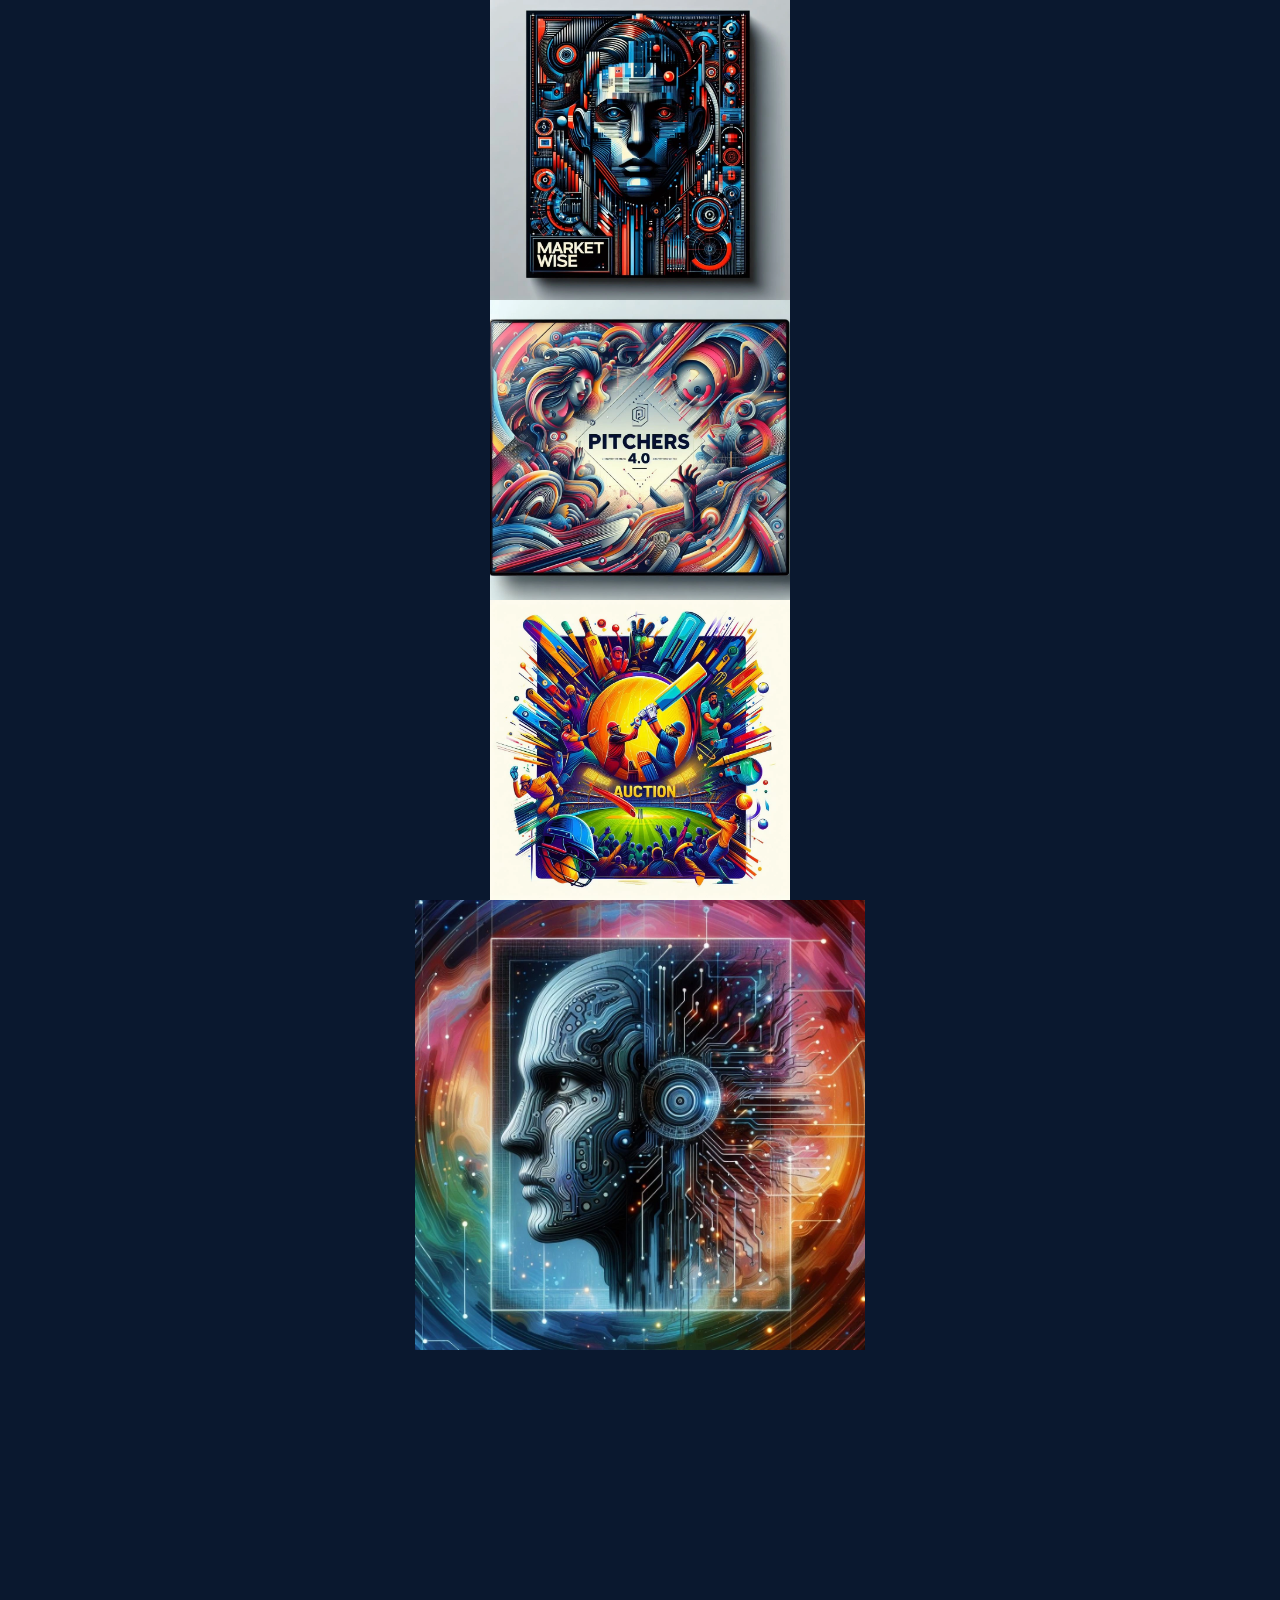
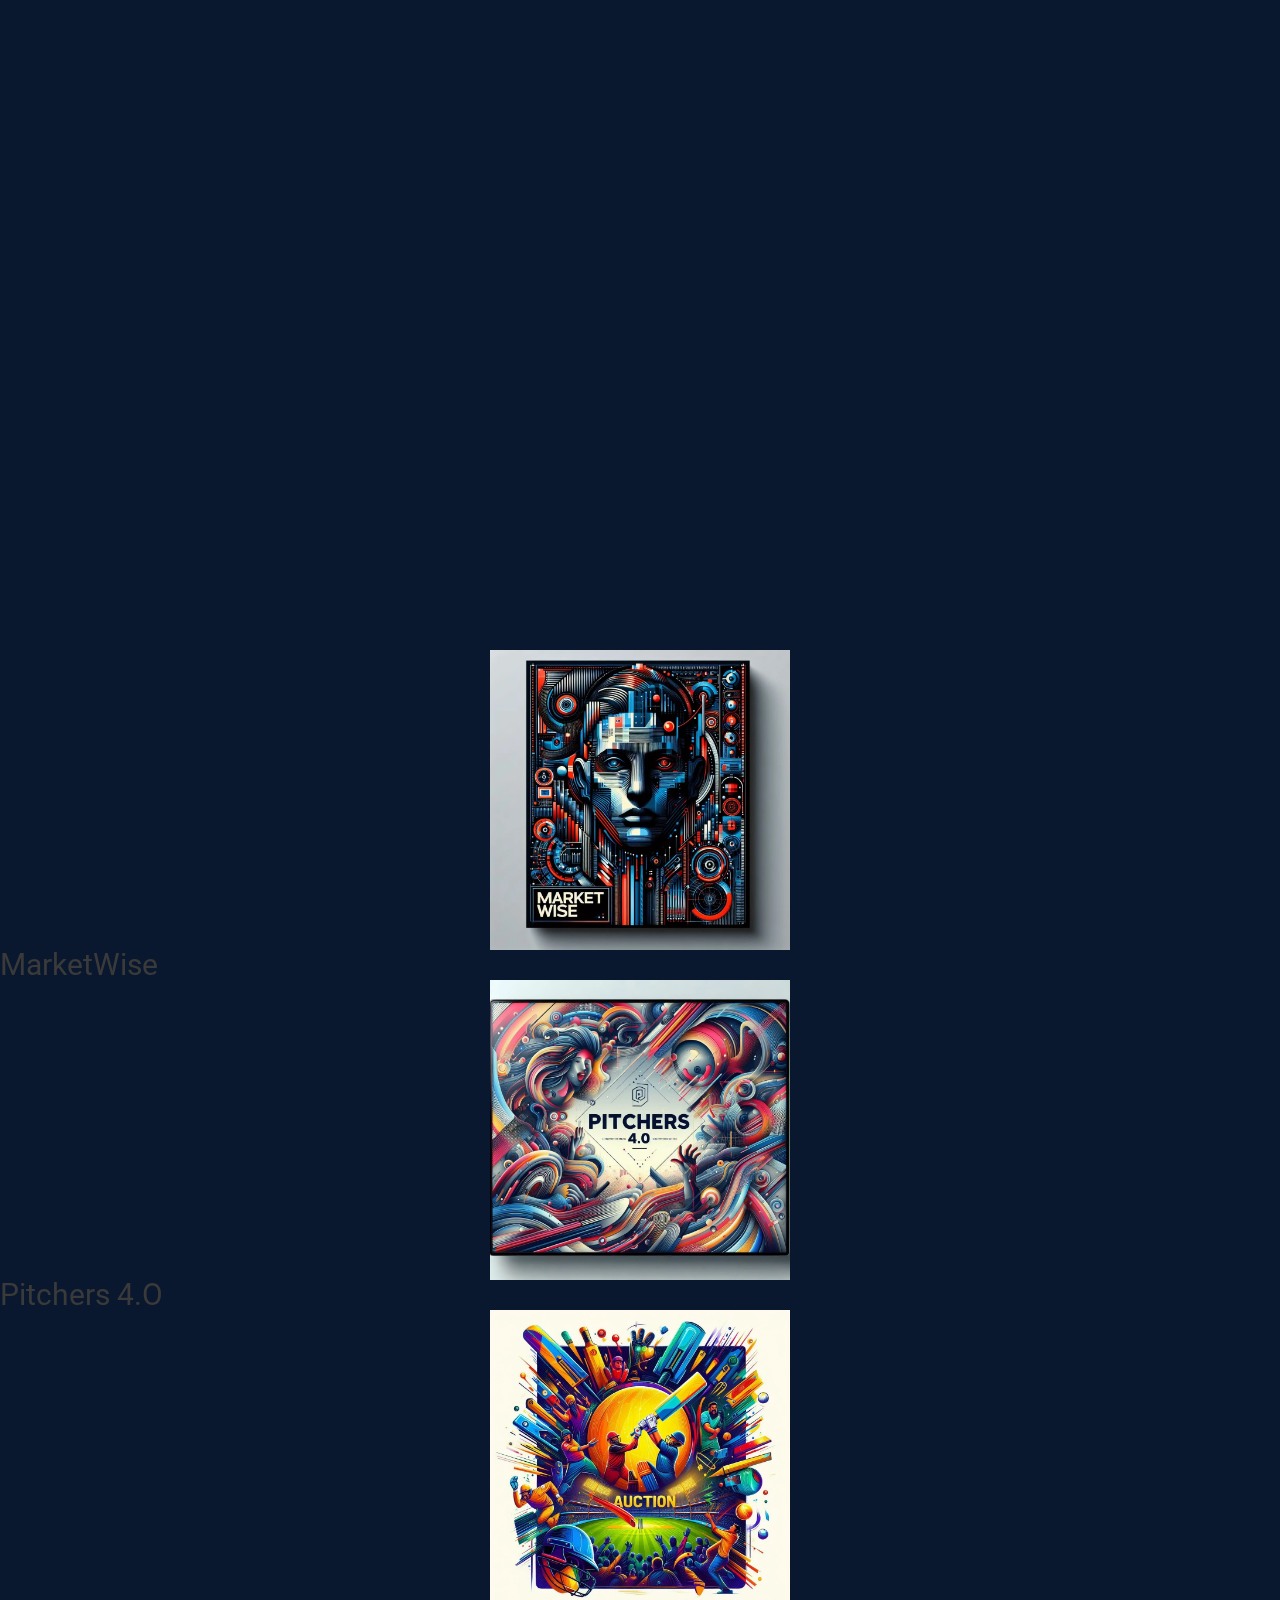
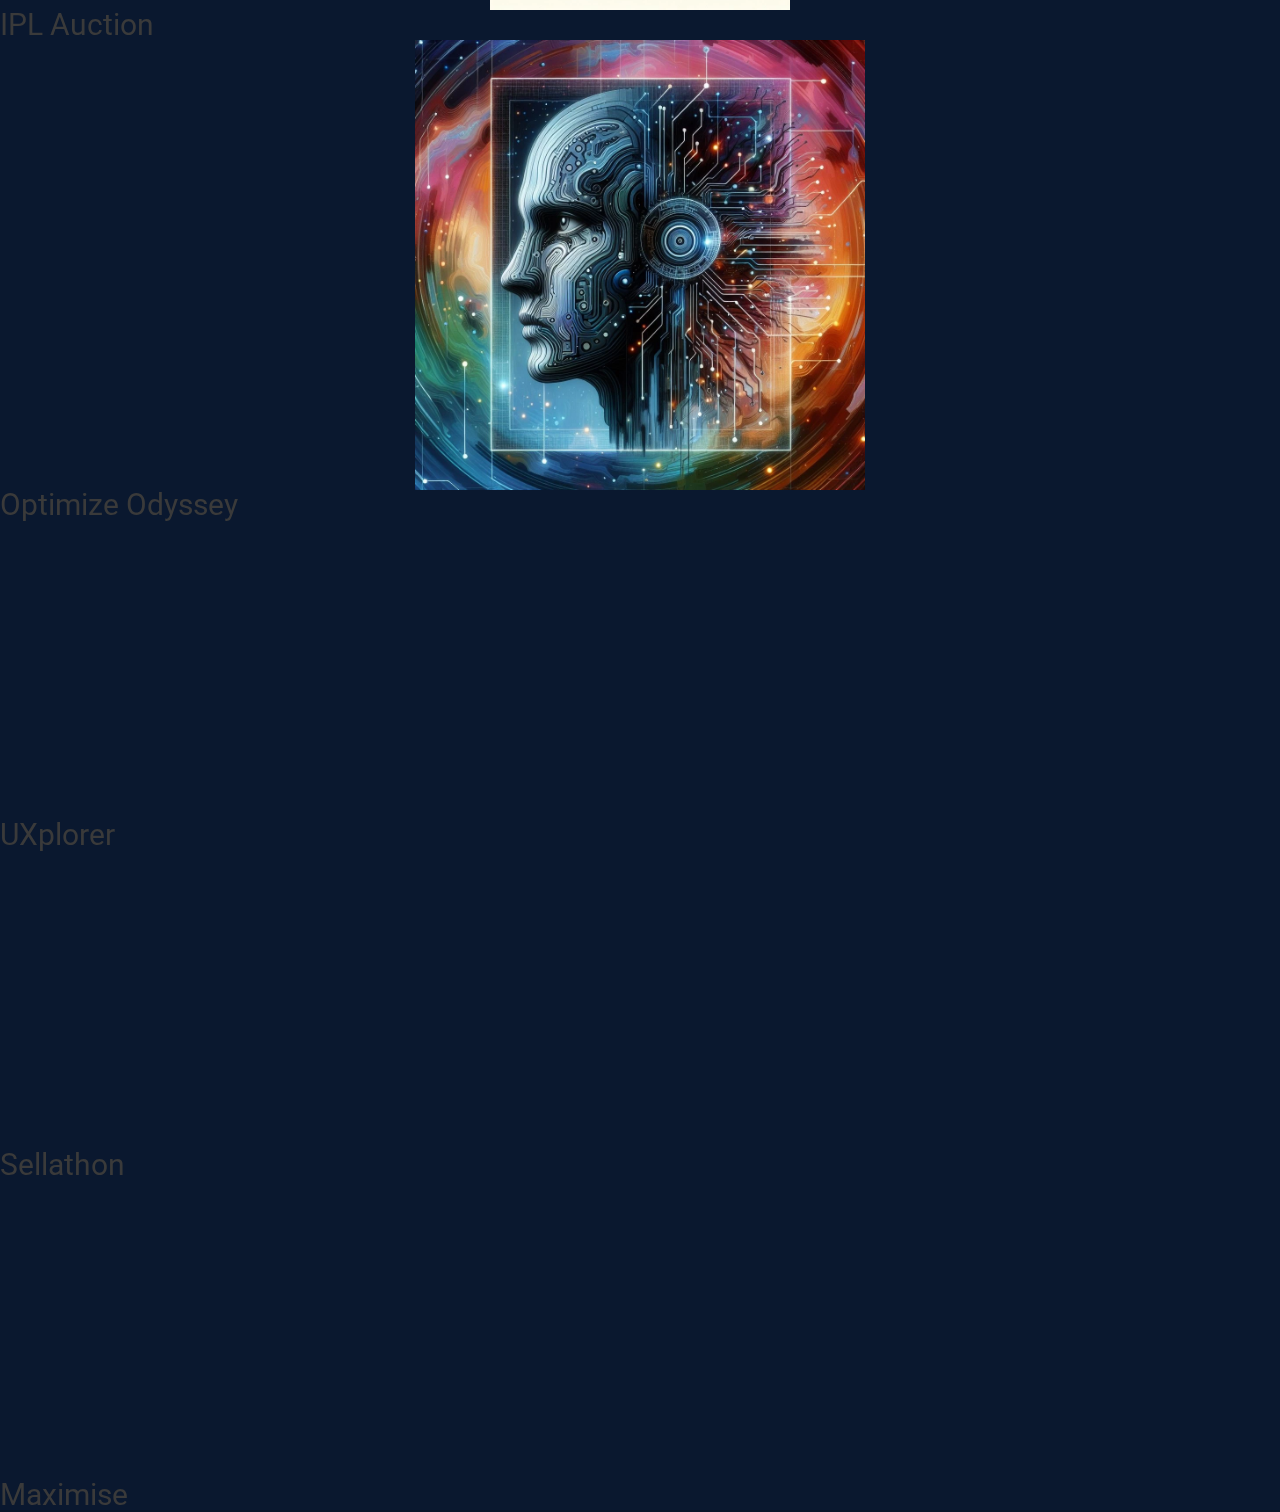
<file: caro.html>
<!DOCTYPE html>
<html lang="en-US">

<head>
    <meta charset="UTF-8">
    <title>Image Orbit Hover Effect &#8211; Make Dream Website</title>
    <meta name='robots' content='max-image-preview:large' />
    <link rel="alternate" type="application/rss+xml" title="Make Dream Website &raquo; Feed" href="https://template.makedreamwebsite.com/feed/" />
    <link rel="alternate" type="application/rss+xml" title="Make Dream Website &raquo; Comments Feed" href="https://template.makedreamwebsite.com/comments/feed/" />
    <script>
        window._wpemojiSettings = {
            "baseUrl": "https:\/\/s.w.org\/images\/core\/emoji\/15.0.3\/72x72\/",
            "ext": ".png",
            "svgUrl": "https:\/\/s.w.org\/images\/core\/emoji\/15.0.3\/svg\/",
            "svgExt": ".svg",
            "source": {
                "concatemoji": "https:\/\/template.makedreamwebsite.com\/wp-includes\/js\/wp-emoji-release.min.js?ver=6.5.2"
            }
        };
        /*! This file is auto-generated */
        ! function(i, n) {
            var o, s, e;

            function c(e) {
                try {
                    var t = {
                        supportTests: e,
                        timestamp: (new Date).valueOf()
                    };
                    sessionStorage.setItem(o, JSON.stringify(t))
                } catch (e) {}
            }

            function p(e, t, n) {
                e.clearRect(0, 0, e.canvas.width, e.canvas.height), e.fillText(t, 0, 0);
                var t = new Uint32Array(e.getImageData(0, 0, e.canvas.width, e.canvas.height).data),
                    r = (e.clearRect(0, 0, e.canvas.width, e.canvas.height), e.fillText(n, 0, 0), new Uint32Array(e.getImageData(0, 0, e.canvas.width, e.canvas.height).data));
                return t.every(function(e, t) {
                    return e === r[t]
                })
            }

            function u(e, t, n) {
                switch (t) {
                    case "flag":
                        return n(e, "\ud83c\udff3\ufe0f\u200d\u26a7\ufe0f", "\ud83c\udff3\ufe0f\u200b\u26a7\ufe0f") ? !1 : !n(e, "\ud83c\uddfa\ud83c\uddf3", "\ud83c\uddfa\u200b\ud83c\uddf3") && !n(e, "\ud83c\udff4\udb40\udc67\udb40\udc62\udb40\udc65\udb40\udc6e\udb40\udc67\udb40\udc7f", "\ud83c\udff4\u200b\udb40\udc67\u200b\udb40\udc62\u200b\udb40\udc65\u200b\udb40\udc6e\u200b\udb40\udc67\u200b\udb40\udc7f");
                    case "emoji":
                        return !n(e, "\ud83d\udc26\u200d\u2b1b", "\ud83d\udc26\u200b\u2b1b")
                }
                return !1
            }

            function f(e, t, n) {
                var r = "undefined" != typeof WorkerGlobalScope && self instanceof WorkerGlobalScope ? new OffscreenCanvas(300, 150) : i.createElement("canvas"),
                    a = r.getContext("2d", {
                        willReadFrequently: !0
                    }),
                    o = (a.textBaseline = "top", a.font = "600 32px Arial", {});
                return e.forEach(function(e) {
                    o[e] = t(a, e, n)
                }), o
            }

            function t(e) {
                var t = i.createElement("script");
                t.src = e, t.defer = !0, i.head.appendChild(t)
            }
            "undefined" != typeof Promise && (o = "wpEmojiSettingsSupports", s = ["flag", "emoji"], n.supports = {
                everything: !0,
                everythingExceptFlag: !0
            }, e = new Promise(function(e) {
                i.addEventListener("DOMContentLoaded", e, {
                    once: !0
                })
            }), new Promise(function(t) {
                var n = function() {
                    try {
                        var e = JSON.parse(sessionStorage.getItem(o));
                        if ("object" == typeof e && "number" == typeof e.timestamp && (new Date).valueOf() < e.timestamp + 604800 && "object" == typeof e.supportTests) return e.supportTests
                    } catch (e) {}
                    return null
                }();
                if (!n) {
                    if ("undefined" != typeof Worker && "undefined" != typeof OffscreenCanvas && "undefined" != typeof URL && URL.createObjectURL && "undefined" != typeof Blob) try {
                        var e = "postMessage(" + f.toString() + "(" + [JSON.stringify(s), u.toString(), p.toString()].join(",") + "));",
                            r = new Blob([e], {
                                type: "text/javascript"
                            }),
                            a = new Worker(URL.createObjectURL(r), {
                                name: "wpTestEmojiSupports"
                            });
                        return void(a.onmessage = function(e) {
                            c(n = e.data), a.terminate(), t(n)
                        })
                    } catch (e) {}
                    c(n = f(s, u, p))
                }
                t(n)
            }).then(function(e) {
                for (var t in e) n.supports[t] = e[t], n.supports.everything = n.supports.everything && n.supports[t], "flag" !== t && (n.supports.everythingExceptFlag = n.supports.everythingExceptFlag && n.supports[t]);
                n.supports.everythingExceptFlag = n.supports.everythingExceptFlag && !n.supports.flag, n.DOMReady = !1, n.readyCallback = function() {
                    n.DOMReady = !0
                }
            }).then(function() {
                return e
            }).then(function() {
                var e;
                n.supports.everything || (n.readyCallback(), (e = n.source || {}).concatemoji ? t(e.concatemoji) : e.wpemoji && e.twemoji && (t(e.twemoji), t(e.wpemoji)))
            }))
        }((window, document), window._wpemojiSettings);
    </script>
    <link rel='stylesheet' id='astra-theme-css-css' href='main.min.css' media='all' />
    <style id='astra-theme-css-inline-css'>
        :root {
            --ast-container-default-xlg-padding: 3em;
            --ast-container-default-lg-padding: 3em;
            --ast-container-default-slg-padding: 2em;
            --ast-container-default-md-padding: 3em;
            --ast-container-default-sm-padding: 3em;
            --ast-container-default-xs-padding: 2.4em;
            --ast-container-default-xxs-padding: 1.8em;
        }

        html {
            font-size: 93.75%;
        }

        a {
            color: var(--ast-global-color-0);
        }

        a:hover,
        a:focus {
            color: var(--ast-global-color-1);
        }

        body,
        button,
        input,
        select,
        textarea,
        .ast-button,
        .ast-custom-button {
            font-family: -apple-system, BlinkMacSystemFont, Segoe UI, Roboto, Oxygen-Sans, Ubuntu, Cantarell, Helvetica Neue, sans-serif;
            font-weight: inherit;
            font-size: 15px;
            font-size: 1rem;
            background-color: #091426 !important;
        }
        

        blockquote {
            color: var(--ast-global-color-3);
        }

        .site-title {
            font-size: 35px;
            font-size: 2.3333333333333rem;
            display: block;
        }

        .ast-archive-description .ast-archive-title {
            font-size: 40px;
            font-size: 2.6666666666667rem;
        }

        .site-header .site-description {
            font-size: 15px;
            font-size: 1rem;
            display: none;
        }

        .entry-title {
            font-size: 30px;
            font-size: 2rem;
        }

        h1,
        .entry-content h1 {
            font-size: 40px;
            font-size: 2.6666666666667rem;
        }

        h2,
        .entry-content h2 {
            font-size: 30px;
            font-size: 2rem;
        }

        h3,
        .entry-content h3 {
            font-size: 25px;
            font-size: 1.6666666666667rem;
        }

        h4,
        .entry-content h4 {
            font-size: 20px;
            font-size: 1.3333333333333rem;
        }

        h5,
        .entry-content h5 {
            font-size: 18px;
            font-size: 1.2rem;
        }

        h6,
        .entry-content h6 {
            font-size: 15px;
            font-size: 1rem;
        }

        .ast-single-post .entry-title,
        .page-title {
            font-size: 30px;
            font-size: 2rem;
        }

        ::selection {
            background-color: var(--ast-global-color-0);
            color: #ffffff;
        }

        body,
        h1,
        .entry-title a,
        .entry-content h1,
        h2,
        .entry-content h2,
        h3,
        .entry-content h3,
        h4,
        .entry-content h4,
        h5,
        .entry-content h5,
        h6,
        .entry-content h6 {
            color: var(--ast-global-color-3);
        }

        .tagcloud a:hover,
        .tagcloud a:focus,
        .tagcloud a.current-item {
            color: #ffffff;
            border-color: var(--ast-global-color-0);
            background-color: var(--ast-global-color-0);
        }

        input:focus,
        input[type="text"]:focus,
        input[type="email"]:focus,
        input[type="url"]:focus,
        input[type="password"]:focus,
        input[type="reset"]:focus,
        input[type="search"]:focus,
        textarea:focus {
            border-color: var(--ast-global-color-0);
        }

        input[type="radio"]:checked,
        input[type=reset],
        input[type="checkbox"]:checked,
        input[type="checkbox"]:hover:checked,
        input[type="checkbox"]:focus:checked,
        input[type=range]::-webkit-slider-thumb {
            border-color: var(--ast-global-color-0);
            background-color: var(--ast-global-color-0);
            box-shadow: none;
        }

        .site-footer a:hover+.post-count,
        .site-footer a:focus+.post-count {
            background: var(--ast-global-color-0);
            border-color: var(--ast-global-color-0);
        }

        .single .nav-links .nav-previous,
        .single .nav-links .nav-next {
            color: var(--ast-global-color-0);
        }

        .entry-meta,
        .entry-meta * {
            line-height: 1.45;
            color: var(--ast-global-color-0);
        }

        .entry-meta a:hover,
        .entry-meta a:hover *,
        .entry-meta a:focus,
        .entry-meta a:focus *,
        .page-links>.page-link,
        .page-links .page-link:hover,
        .post-navigation a:hover {
            color: var(--ast-global-color-1);
        }

        #cat option,
        .secondary .calendar_wrap thead a,
        .secondary .calendar_wrap thead a:visited {
            color: var(--ast-global-color-0);
        }

        .secondary .calendar_wrap #today,
        .ast-progress-val span {
            background: var(--ast-global-color-0);
        }

        .secondary a:hover+.post-count,
        .secondary a:focus+.post-count {
            background: var(--ast-global-color-0);
            border-color: var(--ast-global-color-0);
        }

        .calendar_wrap #today>a {
            color: #ffffff;
        }

        .page-links .page-link,
        .single .post-navigation a {
            color: var(--ast-global-color-0);
        }

        .ast-archive-title {
            color: var(--ast-global-color-2);
        }

        .widget-title {
            font-size: 21px;
            font-size: 1.4rem;
            color: var(--ast-global-color-2);
        }

        .ast-single-post .entry-content a,
        .ast-comment-content a:not(.ast-comment-edit-reply-wrap a) {
            text-decoration: underline;
        }

        .ast-single-post .wp-block-button .wp-block-button__link,
        .ast-single-post .elementor-button-wrapper .elementor-button,
        .ast-single-post .entry-content .uagb-tab a,
        .ast-single-post .entry-content .uagb-ifb-cta a,
        .ast-single-post .entry-content .wp-block-uagb-buttons a,
        .ast-single-post .entry-content .uabb-module-content a,
        .ast-single-post .entry-content .uagb-post-grid a,
        .ast-single-post .entry-content .uagb-timeline a,
        .ast-single-post .entry-content .uagb-toc__wrap a,
        .ast-single-post .entry-content .uagb-taxomony-box a,
        .ast-single-post .entry-content .woocommerce a,
        .entry-content .wp-block-latest-posts>li>a {
            text-decoration: none;
        }

        .ast-logo-title-inline .site-logo-img {
            padding-right: 1em;
        }

        .ast-page-builder-template .hentry {
            margin: 0;
        }

        .ast-page-builder-template .site-content>.ast-container {
            max-width: 100%;
            padding: 0;
        }

        .ast-page-builder-template .site-content #primary {
            padding: 0;
            margin: 0;
        }

        .ast-page-builder-template .no-results {
            text-align: center;
            margin: 4em auto;
        }

        .ast-page-builder-template .ast-pagination {
            padding: 2em;
        }

        .ast-page-builder-template .entry-header.ast-no-title.ast-no-thumbnail {
            margin-top: 0;
        }

        .ast-page-builder-template .entry-header.ast-header-without-markup {
            margin-top: 0;
            margin-bottom: 0;
        }

        .ast-page-builder-template .entry-header.ast-no-title.ast-no-meta {
            margin-bottom: 0;
        }

        .ast-page-builder-template.single .post-navigation {
            padding-bottom: 2em;
        }

        .ast-page-builder-template.single-post .site-content>.ast-container {
            max-width: 100%;
        }

        .single.ast-page-builder-template .entry-header {
            margin-top: 2em;
            margin-left: auto;
            margin-right: auto;
        }

        .ast-page-builder-template .ast-archive-description {
            margin: 2em auto 0;
            padding-left: 20px;
            padding-right: 20px;
        }

        .ast-page-builder-template .ast-row {
            margin-left: 0;
            margin-right: 0;
        }

        .single.ast-page-builder-template .entry-header+.entry-content {
            margin-bottom: 2em;
        }

        @media(min-width: 921px) {
            .ast-page-builder-template.archive.ast-right-sidebar .ast-row article,
            .ast-page-builder-template.archive.ast-left-sidebar .ast-row article {
                padding-left: 0;
                padding-right: 0;
            }
        }

        @media (max-width:921px) {
            #ast-desktop-header {
                display: none;
            }
        }

        @media (min-width:921px) {
            #ast-mobile-header {
                display: none;
            }
        }

        .wp-block-buttons.aligncenter {
            justify-content: center;
        }

        @media (max-width:921px) {
            .ast-theme-transparent-header #primary,
            .ast-theme-transparent-header #secondary {
                padding: 0;
            }
        }

        @media (max-width:921px) {
            .ast-plain-container.ast-no-sidebar #primary {
                padding: 0;
            }
        }

        .ast-plain-container.ast-no-sidebar #primary {
            margin-top: 0;
            margin-bottom: 0;
        }

        .ast-plain-container.ast-no-sidebar #primary {
            margin-top: 60px;
            margin-bottom: 60px;
        }

        .wp-block-button.is-style-outline .wp-block-button__link {
            border-color: var(--ast-global-color-0);
        }

        .wp-block-button.is-style-outline>.wp-block-button__link:not(.has-text-color),
        .wp-block-button.wp-block-button__link.is-style-outline:not(.has-text-color) {
            color: var(--ast-global-color-0);
        }

        .wp-block-button.is-style-outline .wp-block-button__link:hover,
        .wp-block-button.is-style-outline .wp-block-button__link:focus {
            color: #ffffff !important;
            background-color: var(--ast-global-color-1);
            border-color: var(--ast-global-color-1);
        }

        .post-page-numbers.current .page-link,
        .ast-pagination .page-numbers.current {
            color: #ffffff;
            border-color: var(--ast-global-color-0);
            background-color: var(--ast-global-color-0);
            border-radius: 2px;
        }

        h1.widget-title {
            font-weight: inherit;
        }

        h2.widget-title {
            font-weight: inherit;
        }

        h3.widget-title {
            font-weight: inherit;
        }

        #page {
            display: flex;
            flex-direction: column;
            min-height: 100vh;
        }

        .ast-404-layout-1 h1.page-title {
            color: var(--ast-global-color-2);
        }

        .single .post-navigation a {
            line-height: 1em;
            height: inherit;
        }

        .error-404 .page-sub-title {
            font-size: 1.5rem;
            font-weight: inherit;
        }

        .search .site-content .content-area .search-form {
            margin-bottom: 0;
        }

        #page .site-content {
            flex-grow: 1;
        }

        .widget {
            margin-bottom: 3.5em;
        }

        #secondary li {
            line-height: 1.5em;
        }

        #secondary .wp-block-group h2 {
            margin-bottom: 0.7em;
        }

        #secondary h2 {
            font-size: 1.7rem;
        }

        .ast-separate-container .ast-article-post,
        .ast-separate-container .ast-article-single,
        .ast-separate-container .ast-comment-list li.depth-1,
        .ast-separate-container .comment-respond {
            padding: 3em;
        }

        .ast-separate-container .ast-comment-list li.depth-1,
        .hentry {
            margin-bottom: 2em;
        }

        .ast-separate-container .ast-archive-description,
        .ast-separate-container .ast-author-box {
            background-color: var(--ast-global-color-5);
            border-bottom: 1px solid var(--ast-global-color-6);
        }

        .ast-separate-container .comments-title {
            padding: 2em 2em 0 2em;
        }

        .ast-page-builder-template .comment-form-textarea,
        .ast-comment-formwrap .ast-grid-common-col {
            padding: 0;
        }

        .ast-comment-formwrap {
            padding: 0 20px;
            display: inline-flex;
            column-gap: 20px;
        }

        .archive.ast-page-builder-template .entry-header {
            margin-top: 2em;
        }

        .ast-page-builder-template .ast-comment-formwrap {
            width: 100%;
        }

        .entry-title {
            margin-bottom: 0.5em;
        }

        .ast-archive-description .ast-archive-title {
            margin-bottom: 10px;
            text-transform: capitalize;
        }

        .ast-archive-description p {
            font-size: inherit;
            font-weight: inherit;
            line-height: inherit;
        }

        @media (min-width:921px) {
            .ast-left-sidebar.ast-page-builder-template #secondary,
            .archive.ast-right-sidebar.ast-page-builder-template .site-main {
                padding-left: 20px;
                padding-right: 20px;
            }
        }

        @media (max-width:544px) {
            .ast-comment-formwrap.ast-row {
                column-gap: 10px;
            }
        }

        @media (min-width:1201px) {
            .ast-separate-container .ast-article-post,
            .ast-separate-container .ast-article-single,
            .ast-separate-container .ast-archive-description,
            .ast-separate-container .ast-author-box,
            .ast-separate-container .ast-404-layout-1,
            .ast-separate-container .no-results {
                padding: 3em;
            }
        }

        @media (max-width:921px) {
            .ast-separate-container #primary,
            .ast-separate-container #secondary {
                padding: 1.5em 0;
            }
            #primary,
            #secondary {
                padding: 1.5em 0;
                margin: 0;
            }
            .ast-left-sidebar #content>.ast-container {
                display: flex;
                flex-direction: column-reverse;
                width: 100%;
            }
        }

        @media (min-width:922px) {
            .ast-separate-container.ast-right-sidebar #primary,
            .ast-separate-container.ast-left-sidebar #primary {
                border: 0;
            }
            .search-no-results.ast-separate-container #primary {
                margin-bottom: 4em;
            }
        }

        .wp-block-button .wp-block-button__link {
            color: #ffffff;
        }

        .wp-block-button .wp-block-button__link:hover,
        .wp-block-button .wp-block-button__link:focus {
            color: #ffffff;
            background-color: var(--ast-global-color-1);
            border-color: var(--ast-global-color-1);
        }

        .wp-block-button .wp-block-button__link,
        .wp-block-search .wp-block-search__button,
        body .wp-block-file .wp-block-file__button {
            border-color: var(--ast-global-color-0);
            background-color: var(--ast-global-color-0);
            color: #ffffff;
            font-family: inherit;
            font-weight: inherit;
            line-height: 1;
            border-radius: 2px;
            padding-top: 15px;
            padding-right: 30px;
            padding-bottom: 15px;
            padding-left: 30px;
        }

        @media (max-width:921px) {
            .wp-block-button .wp-block-button__link,
            .wp-block-search .wp-block-search__button,
            body .wp-block-file .wp-block-file__button {
                padding-top: 14px;
                padding-right: 28px;
                padding-bottom: 14px;
                padding-left: 28px;
            }
        }

        @media (max-width:544px) {
            .wp-block-button .wp-block-button__link,
            .wp-block-search .wp-block-search__button,
            body .wp-block-file .wp-block-file__button {
                padding-top: 12px;
                padding-right: 24px;
                padding-bottom: 12px;
                padding-left: 24px;
            }
        }

        .menu-toggle,
        button,
        .ast-button,
        .ast-custom-button,
        .button,
        input#submit,
        input[type="button"],
        input[type="submit"],
        input[type="reset"],
        form[CLASS*="wp-block-search__"].wp-block-search .wp-block-search__inside-wrapper .wp-block-search__button,
        body .wp-block-file .wp-block-file__button,
        .search .search-submit {
            border-style: solid;
            border-top-width: 0;
            border-right-width: 0;
            border-left-width: 0;
            border-bottom-width: 0;
            color: #ffffff;
            border-color: var(--ast-global-color-0);
            background-color: var(--ast-global-color-0);
            border-radius: 2px;
            padding-top: 15px;
            padding-right: 30px;
            padding-bottom: 15px;
            padding-left: 30px;
            font-family: inherit;
            font-weight: inherit;
            line-height: 1;
        }

        button:focus,
        .menu-toggle:hover,
        button:hover,
        .ast-button:hover,
        .ast-custom-button:hover .button:hover,
        .ast-custom-button:hover,
        input[type=reset]:hover,
        input[type=reset]:focus,
        input#submit:hover,
        input#submit:focus,
        input[type="button"]:hover,
        input[type="button"]:focus,
        input[type="submit"]:hover,
        input[type="submit"]:focus,
        form[CLASS*="wp-block-search__"].wp-block-search .wp-block-search__inside-wrapper .wp-block-search__button:hover,
        form[CLASS*="wp-block-search__"].wp-block-search .wp-block-search__inside-wrapper .wp-block-search__button:focus,
        body .wp-block-file .wp-block-file__button:hover,
        body .wp-block-file .wp-block-file__button:focus {
            color: #ffffff;
            background-color: var(--ast-global-color-1);
            border-color: var(--ast-global-color-1);
        }

        form[CLASS*="wp-block-search__"].wp-block-search .wp-block-search__inside-wrapper .wp-block-search__button.has-icon {
            padding-top: calc(15px - 3px);
            padding-right: calc(30px - 3px);
            padding-bottom: calc(15px - 3px);
            padding-left: calc(30px - 3px);
        }

        @media (min-width:544px) {
            .ast-container {
                max-width: 100%;
            }
        }

        @media (max-width:544px) {
            .ast-separate-container .ast-article-post,
            .ast-separate-container .ast-article-single,
            .ast-separate-container .comments-title,
            .ast-separate-container .ast-archive-description {
                padding: 1.5em 1em;
            }
            .ast-separate-container #content .ast-container {
                padding-left: 0.54em;
                padding-right: 0.54em;
            }
            .ast-separate-container .ast-comment-list li.depth-1 {
                padding: 1.5em 1em;
                margin-bottom: 1.5em;
            }
            .ast-separate-container .ast-comment-list .bypostauthor {
                padding: .5em;
            }
            .ast-search-menu-icon.ast-dropdown-active .search-field {
                width: 170px;
            }
            .menu-toggle,
            button,
            .ast-button,
            .button,
            input#submit,
            input[type="button"],
            input[type="submit"],
            input[type="reset"] {
                padding-top: 12px;
                padding-right: 24px;
                padding-bottom: 12px;
                padding-left: 24px;
            }
        }

        @media (max-width:921px) {
            .menu-toggle,
            button,
            .ast-button,
            .button,
            input#submit,
            input[type="button"],
            input[type="submit"],
            input[type="reset"] {
                padding-top: 14px;
                padding-right: 28px;
                padding-bottom: 14px;
                padding-left: 28px;
            }
            .ast-mobile-header-stack .main-header-bar .ast-search-menu-icon {
                display: inline-block;
            }
            .ast-header-break-point.ast-header-custom-item-outside .ast-mobile-header-stack .main-header-bar .ast-search-icon {
                margin: 0;
            }
            .ast-comment-avatar-wrap img {
                max-width: 2.5em;
            }
            .ast-separate-container .ast-comment-list li.depth-1 {
                padding: 1.5em 2.14em;
            }
            .ast-separate-container .comment-respond {
                padding: 2em 2.14em;
            }
            .ast-comment-meta {
                padding: 0 1.8888em 1.3333em;
            }
        }

        @media (max-width:921px) {
            .site-title {
                display: block;
            }
            .ast-archive-description .ast-archive-title {
                font-size: 40px;
            }
            .site-header .site-description {
                display: none;
            }
            .entry-title {
                font-size: 30px;
            }
            h1,
            .entry-content h1 {
                font-size: 30px;
            }
            h2,
            .entry-content h2 {
                font-size: 25px;
            }
            h3,
            .entry-content h3 {
                font-size: 20px;
            }
            .ast-single-post .entry-title,
            .page-title {
                font-size: 30px;
            }
        }

        @media (max-width:544px) {
            .site-title {
                display: block;
            }
            .ast-archive-description .ast-archive-title {
                font-size: 40px;
            }
            .site-header .site-description {
                display: none;
            }
            .entry-title {
                font-size: 30px;
            }
            h1,
            .entry-content h1 {
                font-size: 30px;
            }
            h2,
            .entry-content h2 {
                font-size: 25px;
            }
            h3,
            .entry-content h3 {
                font-size: 20px;
            }
            .ast-single-post .entry-title,
            .page-title {
                font-size: 30px;
            }
        }

        @media (max-width:921px) {
            html {
                font-size: 85.5%;
            }
        }

        @media (max-width:544px) {
            html {
                font-size: 85.5%;
            }
        }

        @media (min-width:922px) {
            .ast-container {
                max-width: 1240px;
            }
        }

        @media (min-width:922px) {
            .site-content .ast-container {
                display: flex;
            }
        }

        @media (max-width:921px) {
            .site-content .ast-container {
                flex-direction: column;
            }
        }

        @media (min-width:922px) {
            .main-header-menu .sub-menu .menu-item.ast-left-align-sub-menu:hover>.sub-menu,
            .main-header-menu .sub-menu .menu-item.ast-left-align-sub-menu.focus>.sub-menu {
                margin-left: -0px;
            }
        }

        blockquote,
        cite {
            font-style: initial;
        }

        .wp-block-file {
            display: flex;
            align-items: center;
            flex-wrap: wrap;
            justify-content: space-between;
        }

        .wp-block-pullquote {
            border: none;
        }

        .wp-block-pullquote blockquote::before {
            content: "\201D";
            font-family: "Helvetica", sans-serif;
            display: flex;
            transform: rotate( 180deg);
            font-size: 6rem;
            font-style: normal;
            line-height: 1;
            font-weight: bold;
            align-items: center;
            justify-content: center;
        }

        .has-text-align-right>blockquote::before {
            justify-content: flex-start;
        }

        .has-text-align-left>blockquote::before {
            justify-content: flex-end;
        }

        figure.wp-block-pullquote.is-style-solid-color blockquote {
            max-width: 100%;
            text-align: inherit;
        }

        html body {
            --wp--custom--ast-default-block-top-padding: 3em;
            --wp--custom--ast-default-block-right-padding: 3em;
            --wp--custom--ast-default-block-bottom-padding: 3em;
            --wp--custom--ast-default-block-left-padding: 3em;
            --wp--custom--ast-container-width: 1200px;
            --wp--custom--ast-content-width-size: 1200px;
            --wp--custom--ast-wide-width-size: calc(1200px + var(--wp--custom--ast-default-block-left-padding) + var(--wp--custom--ast-default-block-right-padding));
        }

        @media(max-width: 921px) {
            html body {
                --wp--custom--ast-default-block-top-padding: 3em;
                --wp--custom--ast-default-block-right-padding: 2em;
                --wp--custom--ast-default-block-bottom-padding: 3em;
                --wp--custom--ast-default-block-left-padding: 2em;
            }
        }

        @media(max-width: 544px) {
            html body {
                --wp--custom--ast-default-block-top-padding: 3em;
                --wp--custom--ast-default-block-right-padding: 1.5em;
                --wp--custom--ast-default-block-bottom-padding: 3em;
                --wp--custom--ast-default-block-left-padding: 1.5em;
            }
        }

        .entry-content>.wp-block-group,
        .entry-content>.wp-block-cover,
        .entry-content>.wp-block-columns {
            padding-top: var(--wp--custom--ast-default-block-top-padding);
            padding-right: var(--wp--custom--ast-default-block-right-padding);
            padding-bottom: var(--wp--custom--ast-default-block-bottom-padding);
            padding-left: var(--wp--custom--ast-default-block-left-padding);
        }

        .ast-plain-container.ast-no-sidebar .entry-content>.alignfull,
        .ast-page-builder-template .ast-no-sidebar .entry-content>.alignfull {
            margin-left: calc( -50vw + 50%);
            margin-right: calc( -50vw + 50%);
            max-width: 100vw;
            width: 100vw;
        }

        .ast-plain-container.ast-no-sidebar .entry-content .alignfull .alignfull,
        .ast-page-builder-template.ast-no-sidebar .entry-content .alignfull .alignfull,
        .ast-plain-container.ast-no-sidebar .entry-content .alignfull .alignwide,
        .ast-page-builder-template.ast-no-sidebar .entry-content .alignfull .alignwide,
        .ast-plain-container.ast-no-sidebar .entry-content .alignwide .alignfull,
        .ast-page-builder-template.ast-no-sidebar .entry-content .alignwide .alignfull,
        .ast-plain-container.ast-no-sidebar .entry-content .alignwide .alignwide,
        .ast-page-builder-template.ast-no-sidebar .entry-content .alignwide .alignwide,
        .ast-plain-container.ast-no-sidebar .entry-content .wp-block-column .alignfull,
        .ast-page-builder-template.ast-no-sidebar .entry-content .wp-block-column .alignfull,
        .ast-plain-container.ast-no-sidebar .entry-content .wp-block-column .alignwide,
        .ast-page-builder-template.ast-no-sidebar .entry-content .wp-block-column .alignwide {
            margin-left: auto;
            margin-right: auto;
            width: 100%;
        }

        [ast-blocks-layout] .wp-block-separator:not(.is-style-dots) {
            height: 0;
        }

        [ast-blocks-layout] .wp-block-separator {
            margin: 20px auto;
        }

        [ast-blocks-layout] .wp-block-separator:not(.is-style-wide):not(.is-style-dots) {
            max-width: 100px;
        }

        [ast-blocks-layout] .wp-block-separator.has-background {
            padding: 0;
        }

        .entry-content[ast-blocks-layout]>* {
            max-width: var(--wp--custom--ast-content-width-size);
            margin-left: auto;
            margin-right: auto;
        }

        .entry-content[ast-blocks-layout]>.alignwide {
            max-width: var(--wp--custom--ast-wide-width-size);
        }

        .entry-content[ast-blocks-layout] .alignfull {
            max-width: none;
        }

        .entry-content .wp-block-columns {
            margin-bottom: 0;
        }

        blockquote {
            margin: 1.5em;
            border: none;
        }

        .wp-block-quote:not(.has-text-align-right):not(.has-text-align-center) {
            border-left: 5px solid rgba(0, 0, 0, 0.05);
        }

        .has-text-align-right>blockquote,
        blockquote.has-text-align-right {
            border-right: 5px solid rgba(0, 0, 0, 0.05);
        }

        .has-text-align-left>blockquote,
        blockquote.has-text-align-left {
            border-left: 5px solid rgba(0, 0, 0, 0.05);
        }

        .wp-block-site-tagline,
        .wp-block-latest-posts .read-more {
            margin-top: 15px;
        }

        .wp-block-loginout p label {
            display: block;
        }

        .wp-block-loginout p:not(.login-remember):not(.login-submit) input {
            width: 100%;
        }

        .wp-block-loginout input:focus {
            border-color: transparent;
        }

        .wp-block-loginout input:focus {
            outline: thin dotted;
        }

        .entry-content .wp-block-media-text .wp-block-media-text__content {
            padding: 0 0 0 8%;
        }

        .entry-content .wp-block-media-text.has-media-on-the-right .wp-block-media-text__content {
            padding: 0 8% 0 0;
        }

        .entry-content .wp-block-media-text.has-background .wp-block-media-text__content {
            padding: 8%;
        }

        .entry-content .wp-block-cover:not([class*="background-color"]) .wp-block-cover__inner-container,
        .entry-content .wp-block-cover:not([class*="background-color"]) .wp-block-cover-image-text,
        .entry-content .wp-block-cover:not([class*="background-color"]) .wp-block-cover-text,
        .entry-content .wp-block-cover-image:not([class*="background-color"]) .wp-block-cover__inner-container,
        .entry-content .wp-block-cover-image:not([class*="background-color"]) .wp-block-cover-image-text,
        .entry-content .wp-block-cover-image:not([class*="background-color"]) .wp-block-cover-text {
            color: var(--ast-global-color-5);
        }

        .wp-block-loginout .login-remember input {
            width: 1.1rem;
            height: 1.1rem;
            margin: 0 5px 4px 0;
            vertical-align: middle;
        }

        .wp-block-latest-posts>li>*:first-child,
        .wp-block-latest-posts:not(.is-grid)>li:first-child {
            margin-top: 0;
        }

        .wp-block-search__inside-wrapper .wp-block-search__input {
            padding: 0 10px;
            color: var(--ast-global-color-3);
            background: var(--ast-global-color-5);
            border-color: #e5e5e5;
        }

        .wp-block-latest-posts .read-more {
            margin-bottom: 1.5em;
        }

        .wp-block-search__no-button .wp-block-search__inside-wrapper .wp-block-search__input {
            padding-top: 5px;
            padding-bottom: 5px;
        }

        .wp-block-latest-posts .wp-block-latest-posts__post-date,
        .wp-block-latest-posts .wp-block-latest-posts__post-author {
            font-size: 1rem;
        }

        .wp-block-latest-posts>li>*,
        .wp-block-latest-posts:not(.is-grid)>li {
            margin-top: 12px;
            margin-bottom: 12px;
        }

        .ast-page-builder-template .entry-content[ast-blocks-layout]>*,
        .ast-page-builder-template .entry-content[ast-blocks-layout]>.alignfull>* {
            max-width: none;
        }

        .ast-page-builder-template .entry-content[ast-blocks-layout]>.alignwide>* {
            max-width: var(--wp--custom--ast-wide-width-size);
        }

        .ast-page-builder-template .entry-content[ast-blocks-layout]>.inherit-container-width>*,
        .ast-page-builder-template .entry-content[ast-blocks-layout]>*>*,
        .entry-content[ast-blocks-layout]>.wp-block-cover .wp-block-cover__inner-container {
            max-width: var(--wp--custom--ast-content-width-size);
            margin-left: auto;
            margin-right: auto;
        }

        .entry-content[ast-blocks-layout] .wp-block-cover:not(.alignleft):not(.alignright) {
            width: auto;
        }

        @media(max-width: 1200px) {
            .ast-separate-container .entry-content>.alignfull,
            .ast-separate-container .entry-content[ast-blocks-layout]>.alignwide,
            .ast-plain-container .entry-content[ast-blocks-layout]>.alignwide,
            .ast-plain-container .entry-content .alignfull {
                margin-left: calc(-1 * min(var(--ast-container-default-xlg-padding), 20px));
                margin-right: calc(-1 * min(var(--ast-container-default-xlg-padding), 20px));
            }
        }

        @media(min-width: 1201px) {
            .ast-separate-container .entry-content>.alignfull {
                margin-left: calc(-1 * var(--ast-container-default-xlg-padding));
                margin-right: calc(-1 * var(--ast-container-default-xlg-padding));
            }
            .ast-separate-container .entry-content[ast-blocks-layout]>.alignwide,
            .ast-plain-container .entry-content[ast-blocks-layout]>.alignwide {
                margin-left: calc(-1 * var(--wp--custom--ast-default-block-left-padding));
                margin-right: calc(-1 * var(--wp--custom--ast-default-block-right-padding));
            }
        }

        @media(min-width: 921px) {
            .ast-separate-container .entry-content .wp-block-group.alignwide:not(.inherit-container-width)> :where(:not(.alignleft):not(.alignright)), .ast-plain-container .entry-content .wp-block-group.alignwide:not(.inherit-container-width) > :where(:not(.alignleft):not(.alignright)) {
                max-width: calc( var(--wp--custom--ast-content-width-size) + 80px);
            }
            .ast-plain-container.ast-right-sidebar .entry-content[ast-blocks-layout] .alignfull,
            .ast-plain-container.ast-left-sidebar .entry-content[ast-blocks-layout] .alignfull {
                margin-left: -60px;
                margin-right: -60px;
            }
        }

        @media(min-width: 544px) {
            .entry-content>.alignleft {
                margin-right: 20px;
            }
            .entry-content>.alignright {
                margin-left: 20px;
            }
        }

        @media (max-width:544px) {
            .wp-block-columns .wp-block-column:not(:last-child) {
                margin-bottom: 20px;
            }
            .wp-block-latest-posts {
                margin: 0;
            }
        }

        @media( max-width: 600px) {
            .entry-content .wp-block-media-text .wp-block-media-text__content,
            .entry-content .wp-block-media-text.has-media-on-the-right .wp-block-media-text__content {
                padding: 8% 0 0;
            }
            .entry-content .wp-block-media-text.has-background .wp-block-media-text__content {
                padding: 8%;
            }
        }

        :root .has-ast-global-color-0-color {
            color: var(--ast-global-color-0);
        }

        :root .has-ast-global-color-0-background-color {
            background-color: var(--ast-global-color-0);
        }

        :root .wp-block-button .has-ast-global-color-0-color {
            color: var(--ast-global-color-0);
        }

        :root .wp-block-button .has-ast-global-color-0-background-color {
            background-color: var(--ast-global-color-0);
        }

        :root .has-ast-global-color-1-color {
            color: var(--ast-global-color-1);
        }

        :root .has-ast-global-color-1-background-color {
            background-color: var(--ast-global-color-1);
        }

        :root .wp-block-button .has-ast-global-color-1-color {
            color: var(--ast-global-color-1);
        }

        :root .wp-block-button .has-ast-global-color-1-background-color {
            background-color: var(--ast-global-color-1);
        }

        :root .has-ast-global-color-2-color {
            color: var(--ast-global-color-2);
        }

        :root .has-ast-global-color-2-background-color {
            background-color: var(--ast-global-color-2);
        }

        :root .wp-block-button .has-ast-global-color-2-color {
            color: var(--ast-global-color-2);
        }

        :root .wp-block-button .has-ast-global-color-2-background-color {
            background-color: var(--ast-global-color-2);
        }

        :root .has-ast-global-color-3-color {
            color: var(--ast-global-color-3);
        }

        :root .has-ast-global-color-3-background-color {
            background-color: var(--ast-global-color-3);
        }

        :root .wp-block-button .has-ast-global-color-3-color {
            color: var(--ast-global-color-3);
        }

        :root .wp-block-button .has-ast-global-color-3-background-color {
            background-color: var(--ast-global-color-3);
        }

        :root .has-ast-global-color-4-color {
            color: var(--ast-global-color-4);
        }

        :root .has-ast-global-color-4-background-color {
            background-color: var(--ast-global-color-4);
        }

        :root .wp-block-button .has-ast-global-color-4-color {
            color: var(--ast-global-color-4);
        }

        :root .wp-block-button .has-ast-global-color-4-background-color {
            background-color: var(--ast-global-color-4);
        }

        :root .has-ast-global-color-5-color {
            color: var(--ast-global-color-5);
        }

        :root .has-ast-global-color-5-background-color {
            background-color: var(--ast-global-color-5);
        }

        :root .wp-block-button .has-ast-global-color-5-color {
            color: var(--ast-global-color-5);
        }

        :root .wp-block-button .has-ast-global-color-5-background-color {
            background-color: var(--ast-global-color-5);
        }

        :root .has-ast-global-color-6-color {
            color: var(--ast-global-color-6);
        }

        :root .has-ast-global-color-6-background-color {
            background-color: var(--ast-global-color-6);
        }

        :root .wp-block-button .has-ast-global-color-6-color {
            color: var(--ast-global-color-6);
        }

        :root .wp-block-button .has-ast-global-color-6-background-color {
            background-color: var(--ast-global-color-6);
        }

        :root .has-ast-global-color-7-color {
            color: var(--ast-global-color-7);
        }

        :root .has-ast-global-color-7-background-color {
            background-color: var(--ast-global-color-7);
        }

        :root .wp-block-button .has-ast-global-color-7-color {
            color: var(--ast-global-color-7);
        }

        :root .wp-block-button .has-ast-global-color-7-background-color {
            background-color: var(--ast-global-color-7);
        }

        :root .has-ast-global-color-8-color {
            color: var(--ast-global-color-8);
        }

        :root .has-ast-global-color-8-background-color {
            background-color: var(--ast-global-color-8);
        }

        :root .wp-block-button .has-ast-global-color-8-color {
            color: var(--ast-global-color-8);
        }

        :root .wp-block-button .has-ast-global-color-8-background-color {
            background-color: var(--ast-global-color-8);
        }

        :root {
            --ast-global-color-0: #0170B9;
            --ast-global-color-1: #3a3a3a;
            --ast-global-color-2: #3a3a3a;
            --ast-global-color-3: #4B4F58;
            --ast-global-color-4: #F5F5F5;
            --ast-global-color-5: #FFFFFF;
            --ast-global-color-6: #F2F5F7;
            --ast-global-color-7: #424242;
            --ast-global-color-8: #000000;
        }

        .ast-breadcrumbs .trail-browse,
        .ast-breadcrumbs .trail-items,
        .ast-breadcrumbs .trail-items li {
            display: inline-block;
            margin: 0;
            padding: 0;
            border: none;
            background: inherit;
            text-indent: 0;
        }

        .ast-breadcrumbs .trail-browse {
            font-size: inherit;
            font-style: inherit;
            font-weight: inherit;
            color: inherit;
        }

        .ast-breadcrumbs .trail-items {
            list-style: none;
        }

        .trail-items li::after {
            padding: 0 0.3em;
            content: "\00bb";
        }

        .trail-items li:last-of-type::after {
            display: none;
        }

        h1,
        .entry-content h1,
        h2,
        .entry-content h2,
        h3,
        .entry-content h3,
        h4,
        .entry-content h4,
        h5,
        .entry-content h5,
        h6,
        .entry-content h6 {
            color: var(--ast-global-color-2);
        }

        .entry-title a {
            color: var(--ast-global-color-2);
        }

        @media (max-width:921px) {
            .ast-builder-grid-row-container.ast-builder-grid-row-tablet-3-firstrow .ast-builder-grid-row>*:first-child,
            .ast-builder-grid-row-container.ast-builder-grid-row-tablet-3-lastrow .ast-builder-grid-row>*:last-child {
                grid-column: 1 / -1;
            }
        }

        @media (max-width:544px) {
            .ast-builder-grid-row-container.ast-builder-grid-row-mobile-3-firstrow .ast-builder-grid-row>*:first-child,
            .ast-builder-grid-row-container.ast-builder-grid-row-mobile-3-lastrow .ast-builder-grid-row>*:last-child {
                grid-column: 1 / -1;
            }
        }

        .ast-builder-layout-element[data-section="title_tagline"] {
            display: flex;
        }

        @media (max-width:921px) {
            .ast-header-break-point .ast-builder-layout-element[data-section="title_tagline"] {
                display: flex;
            }
        }

        @media (max-width:544px) {
            .ast-header-break-point .ast-builder-layout-element[data-section="title_tagline"] {
                display: flex;
            }
        }

        .ast-builder-menu-1 {
            font-family: inherit;
            font-weight: inherit;
        }

        .ast-builder-menu-1 .sub-menu,
        .ast-builder-menu-1 .inline-on-mobile .sub-menu {
            border-top-width: 2px;
            border-bottom-width: 0px;
            border-right-width: 0px;
            border-left-width: 0px;
            border-color: var(--ast-global-color-0);
            border-style: solid;
            border-radius: 0px;
        }

        .ast-builder-menu-1 .main-header-menu>.menu-item>.sub-menu,
        .ast-builder-menu-1 .main-header-menu>.menu-item>.astra-full-megamenu-wrapper {
            margin-top: 0px;
        }

        .ast-desktop .ast-builder-menu-1 .main-header-menu>.menu-item>.sub-menu:before,
        .ast-desktop .ast-builder-menu-1 .main-header-menu>.menu-item>.astra-full-megamenu-wrapper:before {
            height: calc( 0px + 5px);
        }

        .ast-desktop .ast-builder-menu-1 .menu-item .sub-menu .menu-link {
            border-style: none;
        }

        @media (max-width:921px) {
            .ast-header-break-point .ast-builder-menu-1 .menu-item.menu-item-has-children>.ast-menu-toggle {
                top: 0;
            }
            .ast-builder-menu-1 .menu-item-has-children>.menu-link:after {
                content: unset;
            }
        }

        @media (max-width:544px) {
            .ast-header-break-point .ast-builder-menu-1 .menu-item.menu-item-has-children>.ast-menu-toggle {
                top: 0;
            }
        }

        .ast-builder-menu-1 {
            display: flex;
        }

        @media (max-width:921px) {
            .ast-header-break-point .ast-builder-menu-1 {
                display: flex;
            }
        }

        @media (max-width:544px) {
            .ast-header-break-point .ast-builder-menu-1 {
                display: flex;
            }
        }

        .site-below-footer-wrap {
            padding-top: 20px;
            padding-bottom: 20px;
        }

        .site-below-footer-wrap[data-section="section-below-footer-builder"] {
            background-color: #eeeeee;
            ;
            min-height: 80px;
        }

        .site-below-footer-wrap[data-section="section-below-footer-builder"] .ast-builder-grid-row {
            max-width: 1200px;
            margin-left: auto;
            margin-right: auto;
        }

        .site-below-footer-wrap[data-section="section-below-footer-builder"] .ast-builder-grid-row,
        .site-below-footer-wrap[data-section="section-below-footer-builder"] .site-footer-section {
            align-items: flex-start;
        }

        .site-below-footer-wrap[data-section="section-below-footer-builder"].ast-footer-row-inline .site-footer-section {
            display: flex;
            margin-bottom: 0;
        }

        .ast-builder-grid-row-full .ast-builder-grid-row {
            grid-template-columns: 1fr;
        }

        @media (max-width:921px) {
            .site-below-footer-wrap[data-section="section-below-footer-builder"].ast-footer-row-tablet-inline .site-footer-section {
                display: flex;
                margin-bottom: 0;
            }
            .site-below-footer-wrap[data-section="section-below-footer-builder"].ast-footer-row-tablet-stack .site-footer-section {
                display: block;
                margin-bottom: 10px;
            }
            .ast-builder-grid-row-container.ast-builder-grid-row-tablet-full .ast-builder-grid-row {
                grid-template-columns: 1fr;
            }
        }

        @media (max-width:544px) {
            .site-below-footer-wrap[data-section="section-below-footer-builder"].ast-footer-row-mobile-inline .site-footer-section {
                display: flex;
                margin-bottom: 0;
            }
            .site-below-footer-wrap[data-section="section-below-footer-builder"].ast-footer-row-mobile-stack .site-footer-section {
                display: block;
                margin-bottom: 10px;
            }
            .ast-builder-grid-row-container.ast-builder-grid-row-mobile-full .ast-builder-grid-row {
                grid-template-columns: 1fr;
            }
        }

        .site-below-footer-wrap[data-section="section-below-footer-builder"] {
            display: grid;
        }

        @media (max-width:921px) {
            .ast-header-break-point .site-below-footer-wrap[data-section="section-below-footer-builder"] {
                display: grid;
            }
        }

        @media (max-width:544px) {
            .ast-header-break-point .site-below-footer-wrap[data-section="section-below-footer-builder"] {
                display: grid;
            }
        }

        .ast-footer-copyright {
            text-align: center;
        }

        .ast-footer-copyright {
            color: var(--ast-global-color-3);
        }

        @media (max-width:921px) {
            .ast-footer-copyright {
                text-align: center;
            }
        }

        @media (max-width:544px) {
            .ast-footer-copyright {
                text-align: center;
            }
        }

        .ast-footer-copyright.ast-builder-layout-element {
            display: flex;
        }

        @media (max-width:921px) {
            .ast-header-break-point .ast-footer-copyright.ast-builder-layout-element {
                display: flex;
            }
        }

        @media (max-width:544px) {
            .ast-header-break-point .ast-footer-copyright.ast-builder-layout-element {
                display: flex;
            }
        }

        .elementor-widget-heading .elementor-heading-title {
            margin: 0;
        }

        .elementor-post.elementor-grid-item.hentry {
            margin-bottom: 0;
        }

        .woocommerce div.product .elementor-element.elementor-products-grid .related.products ul.products li.product,
        .elementor-element .elementor-wc-products .woocommerce[class*='columns-'] ul.products li.product {
            width: auto;
            margin: 0;
            float: none;
        }

        .elementor-toc__list-wrapper {
            margin: 0;
        }

        .ast-left-sidebar .elementor-section.elementor-section-stretched,
        .ast-right-sidebar .elementor-section.elementor-section-stretched {
            max-width: 100%;
            left: 0 !important;
        }

        .elementor-template-full-width .ast-container {
            display: block;
        }

        @media (max-width:544px) {
            .elementor-element .elementor-wc-products .woocommerce[class*="columns-"] ul.products li.product {
                width: auto;
                margin: 0;
            }
            .elementor-element .woocommerce .woocommerce-result-count {
                float: none;
            }
        }

        .ast-header-break-point .main-header-bar {
            border-bottom-width: 1px;
        }

        @media (min-width:922px) {
            .main-header-bar {
                border-bottom-width: 1px;
            }
        }

        .main-header-menu .menu-item,
        #astra-footer-menu .menu-item,
        .main-header-bar .ast-masthead-custom-menu-items {
            -js-display: flex;
            display: flex;
            -webkit-box-pack: center;
            -webkit-justify-content: center;
            -moz-box-pack: center;
            -ms-flex-pack: center;
            justify-content: center;
            -webkit-box-orient: vertical;
            -webkit-box-direction: normal;
            -webkit-flex-direction: column;
            -moz-box-orient: vertical;
            -moz-box-direction: normal;
            -ms-flex-direction: column;
            flex-direction: column;
        }

        .main-header-menu>.menu-item>.menu-link,
        #astra-footer-menu>.menu-item>.menu-link {
            height: 100%;
            -webkit-box-align: center;
            -webkit-align-items: center;
            -moz-box-align: center;
            -ms-flex-align: center;
            align-items: center;
            -js-display: flex;
            display: flex;
        }

        .ast-header-break-point .main-navigation ul .menu-item .menu-link .icon-arrow:first-of-type svg {
            top: .2em;
            margin-top: 0px;
            margin-left: 0px;
            width: .65em;
            transform: translate(0, -2px) rotateZ(270deg);
        }

        .ast-mobile-popup-content .ast-submenu-expanded>.ast-menu-toggle {
            transform: rotateX(180deg);
        }

        .ast-separate-container .blog-layout-1,
        .ast-separate-container .blog-layout-2,
        .ast-separate-container .blog-layout-3 {
            background-color: transparent;
            background-image: none;
        }

        .ast-separate-container .ast-article-post {
            background-color: var(--ast-global-color-5);
            ;
        }

        @media (max-width:921px) {
            .ast-separate-container .ast-article-post {
                background-color: var(--ast-global-color-5);
                ;
            }
        }

        @media (max-width:544px) {
            .ast-separate-container .ast-article-post {
                background-color: var(--ast-global-color-5);
                ;
            }
        }

        .ast-separate-container .ast-article-single:not(.ast-related-post),
        .ast-separate-container .comments-area .comment-respond,
        .ast-separate-container .comments-area .ast-comment-list li,
        .ast-separate-container .ast-woocommerce-container,
        .ast-separate-container .error-404,
        .ast-separate-container .no-results,
        .single.ast-separate-container .site-main .ast-author-meta,
        .ast-separate-container .related-posts-title-wrapper,
        .ast-separate-container.ast-two-container #secondary .widget,
        .ast-separate-container .comments-count-wrapper,
        .ast-box-layout.ast-plain-container .site-content,
        .ast-padded-layout.ast-plain-container .site-content,
        .ast-separate-container .comments-area .comments-title {
            background-color: var(--ast-global-color-5);
            ;
        }

        @media (max-width:921px) {
            .ast-separate-container .ast-article-single:not(.ast-related-post),
            .ast-separate-container .comments-area .comment-respond,
            .ast-separate-container .comments-area .ast-comment-list li,
            .ast-separate-container .ast-woocommerce-container,
            .ast-separate-container .error-404,
            .ast-separate-container .no-results,
            .single.ast-separate-container .site-main .ast-author-meta,
            .ast-separate-container .related-posts-title-wrapper,
            .ast-separate-container.ast-two-container #secondary .widget,
            .ast-separate-container .comments-count-wrapper,
            .ast-box-layout.ast-plain-container .site-content,
            .ast-padded-layout.ast-plain-container .site-content,
            .ast-separate-container .comments-area .comments-title {
                background-color: var(--ast-global-color-5);
                ;
            }
        }

        @media (max-width:544px) {
            .ast-separate-container .ast-article-single:not(.ast-related-post),
            .ast-separate-container .comments-area .comment-respond,
            .ast-separate-container .comments-area .ast-comment-list li,
            .ast-separate-container .ast-woocommerce-container,
            .ast-separate-container .error-404,
            .ast-separate-container .no-results,
            .single.ast-separate-container .site-main .ast-author-meta,
            .ast-separate-container .related-posts-title-wrapper,
            .ast-separate-container.ast-two-container #secondary .widget,
            .ast-separate-container .comments-count-wrapper,
            .ast-box-layout.ast-plain-container .site-content,
            .ast-padded-layout.ast-plain-container .site-content,
            .ast-separate-container .comments-area .comments-title {
                background-color: var(--ast-global-color-5);
                ;
            }
        }

        .ast-plain-container,
        .ast-page-builder-template {
            background-color: var(--ast-global-color-5);
            ;
        }

        @media (max-width:921px) {
            .ast-plain-container,
            .ast-page-builder-template {
                background-color: var(--ast-global-color-5);
                ;
            }
        }

        @media (max-width:544px) {
            .ast-plain-container,
            .ast-page-builder-template {
                background-color: var(--ast-global-color-5);
                ;
            }
        }

        .ast-mobile-header-content>*,
        .ast-desktop-header-content>* {
            padding: 10px 0;
            height: auto;
        }

        .ast-mobile-header-content>*:first-child,
        .ast-desktop-header-content>*:first-child {
            padding-top: 10px;
        }

        .ast-mobile-header-content>.ast-builder-menu,
        .ast-desktop-header-content>.ast-builder-menu {
            padding-top: 0;
        }

        .ast-mobile-header-content>*:last-child,
        .ast-desktop-header-content>*:last-child {
            padding-bottom: 0;
        }

        .ast-mobile-header-content .ast-search-menu-icon.ast-inline-search label,
        .ast-desktop-header-content .ast-search-menu-icon.ast-inline-search label {
            width: 100%;
        }

        .ast-desktop-header-content .main-header-bar-navigation .ast-submenu-expanded>.ast-menu-toggle::before {
            transform: rotateX(180deg);
        }

        #ast-desktop-header .ast-desktop-header-content,
        .ast-mobile-header-content .ast-search-icon,
        .ast-desktop-header-content .ast-search-icon,
        .ast-mobile-header-wrap .ast-mobile-header-content,
        .ast-main-header-nav-open.ast-popup-nav-open .ast-mobile-header-wrap .ast-mobile-header-content,
        .ast-main-header-nav-open.ast-popup-nav-open .ast-desktop-header-content {
            display: none;
        }

        .ast-main-header-nav-open.ast-header-break-point #ast-desktop-header .ast-desktop-header-content,
        .ast-main-header-nav-open.ast-header-break-point .ast-mobile-header-wrap .ast-mobile-header-content {
            display: block;
        }

        .ast-desktop .ast-desktop-header-content .astra-menu-animation-slide-up>.menu-item>.sub-menu,
        .ast-desktop .ast-desktop-header-content .astra-menu-animation-slide-up>.menu-item .menu-item>.sub-menu,
        .ast-desktop .ast-desktop-header-content .astra-menu-animation-slide-down>.menu-item>.sub-menu,
        .ast-desktop .ast-desktop-header-content .astra-menu-animation-slide-down>.menu-item .menu-item>.sub-menu,
        .ast-desktop .ast-desktop-header-content .astra-menu-animation-fade>.menu-item>.sub-menu,
        .ast-desktop .ast-desktop-header-content .astra-menu-animation-fade>.menu-item .menu-item>.sub-menu {
            opacity: 1;
            visibility: visible;
        }

        .ast-hfb-header.ast-default-menu-enable.ast-header-break-point .ast-mobile-header-wrap .ast-mobile-header-content .main-header-bar-navigation {
            width: unset;
            margin: unset;
        }

        .ast-mobile-header-content.content-align-flex-end .main-header-bar-navigation .menu-item-has-children>.ast-menu-toggle,
        .ast-desktop-header-content.content-align-flex-end .main-header-bar-navigation .menu-item-has-children>.ast-menu-toggle {
            left: calc( 20px - 0.907em);
        }

        .ast-mobile-header-content .ast-search-menu-icon,
        .ast-mobile-header-content .ast-search-menu-icon.slide-search,
        .ast-desktop-header-content .ast-search-menu-icon,
        .ast-desktop-header-content .ast-search-menu-icon.slide-search {
            width: 100%;
            position: relative;
            display: block;
            right: auto;
            transform: none;
        }

        .ast-mobile-header-content .ast-search-menu-icon.slide-search .search-form,
        .ast-mobile-header-content .ast-search-menu-icon .search-form,
        .ast-desktop-header-content .ast-search-menu-icon.slide-search .search-form,
        .ast-desktop-header-content .ast-search-menu-icon .search-form {
            right: 0;
            visibility: visible;
            opacity: 1;
            position: relative;
            top: auto;
            transform: none;
            padding: 0;
            display: block;
            overflow: hidden;
        }

        .ast-mobile-header-content .ast-search-menu-icon.ast-inline-search .search-field,
        .ast-mobile-header-content .ast-search-menu-icon .search-field,
        .ast-desktop-header-content .ast-search-menu-icon.ast-inline-search .search-field,
        .ast-desktop-header-content .ast-search-menu-icon .search-field {
            width: 100%;
            padding-right: 5.5em;
        }

        .ast-mobile-header-content .ast-search-menu-icon .search-submit,
        .ast-desktop-header-content .ast-search-menu-icon .search-submit {
            display: block;
            position: absolute;
            height: 100%;
            top: 0;
            right: 0;
            padding: 0 1em;
            border-radius: 0;
        }

        .ast-hfb-header.ast-default-menu-enable.ast-header-break-point .ast-mobile-header-wrap .ast-mobile-header-content .main-header-bar-navigation ul .sub-menu .menu-link {
            padding-left: 30px;
        }

        .ast-hfb-header.ast-default-menu-enable.ast-header-break-point .ast-mobile-header-wrap .ast-mobile-header-content .main-header-bar-navigation .sub-menu .menu-item .menu-item .menu-link {
            padding-left: 40px;
        }

        .ast-mobile-popup-drawer.active .ast-mobile-popup-inner {
            background-color: #ffffff;
            ;
        }

        .ast-mobile-header-wrap .ast-mobile-header-content,
        .ast-desktop-header-content {
            background-color: #ffffff;
            ;
        }

        .ast-mobile-popup-content>*,
        .ast-mobile-header-content>*,
        .ast-desktop-popup-content>*,
        .ast-desktop-header-content>* {
            padding-top: 0px;
            padding-bottom: 0px;
        }

        .content-align-flex-start .ast-builder-layout-element {
            justify-content: flex-start;
        }

        .content-align-flex-start .main-header-menu {
            text-align: left;
        }

        .ast-mobile-popup-drawer.active .menu-toggle-close {
            color: #3a3a3a;
        }

        .ast-mobile-header-wrap .ast-primary-header-bar,
        .ast-primary-header-bar .site-primary-header-wrap {
            min-height: 80px;
        }

        .ast-desktop .ast-primary-header-bar .main-header-menu>.menu-item {
            line-height: 80px;
        }

        @media (max-width:921px) {
            #masthead .ast-mobile-header-wrap .ast-primary-header-bar,
            #masthead .ast-mobile-header-wrap .ast-below-header-bar {
                padding-left: 20px;
                padding-right: 20px;
            }
        }

        .ast-header-break-point .ast-primary-header-bar {
            border-bottom-width: 1px;
            border-bottom-color: #eaeaea;
            border-bottom-style: solid;
        }

        @media (min-width:922px) {
            .ast-primary-header-bar {
                border-bottom-width: 1px;
                border-bottom-color: #eaeaea;
                border-bottom-style: solid;
            }
        }

        .ast-primary-header-bar {
            background-color: #ffffff;
            ;
        }

        .ast-primary-header-bar {
            display: block;
        }

        @media (max-width:921px) {
            .ast-header-break-point .ast-primary-header-bar {
                display: grid;
            }
        }

        @media (max-width:544px) {
            .ast-header-break-point .ast-primary-header-bar {
                display: grid;
            }
        }

        [data-section="section-header-mobile-trigger"] .ast-button-wrap .ast-mobile-menu-trigger-minimal {
            color: var(--ast-global-color-0);
            border: none;
            background: transparent;
        }

        [data-section="section-header-mobile-trigger"] .ast-button-wrap .mobile-menu-toggle-icon .ast-mobile-svg {
            width: 20px;
            height: 20px;
            fill: var(--ast-global-color-0);
        }

        [data-section="section-header-mobile-trigger"] .ast-button-wrap .mobile-menu-wrap .mobile-menu {
            color: var(--ast-global-color-0);
        }

        .ast-builder-menu-mobile .main-navigation .menu-item>.menu-link {
            font-family: inherit;
            font-weight: inherit;
        }

        .ast-builder-menu-mobile .main-navigation .menu-item.menu-item-has-children>.ast-menu-toggle {
            top: 0;
        }

        .ast-builder-menu-mobile .main-navigation .menu-item-has-children>.menu-link:after {
            content: unset;
        }

        .ast-hfb-header .ast-builder-menu-mobile .main-header-menu,
        .ast-hfb-header .ast-builder-menu-mobile .main-navigation .menu-item .menu-link,
        .ast-hfb-header .ast-builder-menu-mobile .main-navigation .menu-item .sub-menu .menu-link {
            border-style: none;
        }

        .ast-builder-menu-mobile .main-navigation .menu-item.menu-item-has-children>.ast-menu-toggle {
            top: 0;
        }

        @media (max-width:921px) {
            .ast-builder-menu-mobile .main-navigation .menu-item.menu-item-has-children>.ast-menu-toggle {
                top: 0;
            }
            .ast-builder-menu-mobile .main-navigation .menu-item-has-children>.menu-link:after {
                content: unset;
            }
        }

        @media (max-width:544px) {
            .ast-builder-menu-mobile .main-navigation .menu-item.menu-item-has-children>.ast-menu-toggle {
                top: 0;
            }
        }

        .ast-builder-menu-mobile .main-navigation {
            display: block;
        }

        @media (max-width:921px) {
            .ast-header-break-point .ast-builder-menu-mobile .main-navigation {
                display: block;
            }
        }

        @media (max-width:544px) {
            .ast-header-break-point .ast-builder-menu-mobile .main-navigation {
                display: block;
            }
        }

        :root {
            --e-global-color-astglobalcolor0: #0170B9;
            --e-global-color-astglobalcolor1: #3a3a3a;
            --e-global-color-astglobalcolor2: #3a3a3a;
            --e-global-color-astglobalcolor3: #4B4F58;
            --e-global-color-astglobalcolor4: #F5F5F5;
            --e-global-color-astglobalcolor5: #FFFFFF;
            --e-global-color-astglobalcolor6: #F2F5F7;
            --e-global-color-astglobalcolor7: #424242;
            --e-global-color-astglobalcolor8: #000000;
        }
    </style>
    <style id='wp-emoji-styles-inline-css'>
        img.wp-smiley,
        img.emoji {
            display: inline !important;
            border: none !important;
            box-shadow: none !important;
            height: 1em !important;
            width: 1em !important;
            margin: 0 0.07em !important;
            vertical-align: -0.1em !important;
            background: none !important;
            padding: 0 !important;
        }
    </style>
    <link rel='stylesheet' id='wp-block-library-css' href='https://template.makedreamwebsite.com/wp-includes/css/dist/block-library/style.min.css?ver=6.5.2' media='all' />
    <style id='global-styles-inline-css'>
        body {
            --wp--preset--color--black: #000000;
            --wp--preset--color--cyan-bluish-gray: #abb8c3;
            --wp--preset--color--white: #ffffff;
            --wp--preset--color--pale-pink: #f78da7;
            --wp--preset--color--vivid-red: #cf2e2e;
            --wp--preset--color--luminous-vivid-orange: #ff6900;
            --wp--preset--color--luminous-vivid-amber: #fcb900;
            --wp--preset--color--light-green-cyan: #7bdcb5;
            --wp--preset--color--vivid-green-cyan: #00d084;
            --wp--preset--color--pale-cyan-blue: #8ed1fc;
            --wp--preset--color--vivid-cyan-blue: #0693e3;
            --wp--preset--color--vivid-purple: #9b51e0;
            --wp--preset--color--ast-global-color-0: var(--ast-global-color-0);
            --wp--preset--color--ast-global-color-1: var(--ast-global-color-1);
            --wp--preset--color--ast-global-color-2: var(--ast-global-color-2);
            --wp--preset--color--ast-global-color-3: var(--ast-global-color-3);
            --wp--preset--color--ast-global-color-4: var(--ast-global-color-4);
            --wp--preset--color--ast-global-color-5: var(--ast-global-color-5);
            --wp--preset--color--ast-global-color-6: var(--ast-global-color-6);
            --wp--preset--color--ast-global-color-7: var(--ast-global-color-7);
            --wp--preset--color--ast-global-color-8: var(--ast-global-color-8);
            --wp--preset--gradient--vivid-cyan-blue-to-vivid-purple: linear-gradient(135deg, rgba(6, 147, 227, 1) 0%, rgb(155, 81, 224) 100%);
            --wp--preset--gradient--light-green-cyan-to-vivid-green-cyan: linear-gradient(135deg, rgb(122, 220, 180) 0%, rgb(0, 208, 130) 100%);
            --wp--preset--gradient--luminous-vivid-amber-to-luminous-vivid-orange: linear-gradient(135deg, rgba(252, 185, 0, 1) 0%, rgba(255, 105, 0, 1) 100%);
            --wp--preset--gradient--luminous-vivid-orange-to-vivid-red: linear-gradient(135deg, rgba(255, 105, 0, 1) 0%, rgb(207, 46, 46) 100%);
            --wp--preset--gradient--very-light-gray-to-cyan-bluish-gray: linear-gradient(135deg, rgb(238, 238, 238) 0%, rgb(169, 184, 195) 100%);
            --wp--preset--gradient--cool-to-warm-spectrum: linear-gradient(135deg, rgb(74, 234, 220) 0%, rgb(151, 120, 209) 20%, rgb(207, 42, 186) 40%, rgb(238, 44, 130) 60%, rgb(251, 105, 98) 80%, rgb(254, 248, 76) 100%);
            --wp--preset--gradient--blush-light-purple: linear-gradient(135deg, rgb(255, 206, 236) 0%, rgb(152, 150, 240) 100%);
            --wp--preset--gradient--blush-bordeaux: linear-gradient(135deg, rgb(254, 205, 165) 0%, rgb(254, 45, 45) 50%, rgb(107, 0, 62) 100%);
            --wp--preset--gradient--luminous-dusk: linear-gradient(135deg, rgb(255, 203, 112) 0%, rgb(199, 81, 192) 50%, rgb(65, 88, 208) 100%);
            --wp--preset--gradient--pale-ocean: linear-gradient(135deg, rgb(255, 245, 203) 0%, rgb(182, 227, 212) 50%, rgb(51, 167, 181) 100%);
            --wp--preset--gradient--electric-grass: linear-gradient(135deg, rgb(202, 248, 128) 0%, rgb(113, 206, 126) 100%);
            --wp--preset--gradient--midnight: linear-gradient(135deg, rgb(2, 3, 129) 0%, rgb(40, 116, 252) 100%);
            --wp--preset--font-size--small: 13px;
            --wp--preset--font-size--medium: 20px;
            --wp--preset--font-size--large: 36px;
            --wp--preset--font-size--x-large: 42px;
            --wp--preset--spacing--20: 0.44rem;
            --wp--preset--spacing--30: 0.67rem;
            --wp--preset--spacing--40: 1rem;
            --wp--preset--spacing--50: 1.5rem;
            --wp--preset--spacing--60: 2.25rem;
            --wp--preset--spacing--70: 3.38rem;
            --wp--preset--spacing--80: 5.06rem;
            --wp--preset--shadow--natural: 6px 6px 9px rgba(0, 0, 0, 0.2);
            --wp--preset--shadow--deep: 12px 12px 50px rgba(0, 0, 0, 0.4);
            --wp--preset--shadow--sharp: 6px 6px 0px rgba(0, 0, 0, 0.2);
            --wp--preset--shadow--outlined: 6px 6px 0px -3px rgba(255, 255, 255, 1), 6px 6px rgba(0, 0, 0, 1);
            --wp--preset--shadow--crisp: 6px 6px 0px rgba(0, 0, 0, 1);
        }

        body {
            margin: 0;
            --wp--style--global--content-size: var(--wp--custom--ast-content-width-size);
            --wp--style--global--wide-size: var(--wp--custom--ast-wide-width-size);
        }

        .wp-site-blocks>.alignleft {
            float: left;
            margin-right: 2em;
        }

        .wp-site-blocks>.alignright {
            float: right;
            margin-left: 2em;
        }

        .wp-site-blocks>.aligncenter {
            justify-content: center;
            margin-left: auto;
            margin-right: auto;
        }

        :where(.wp-site-blocks)>* {
            margin-block-start: 24px;
            margin-block-end: 0;
        }

        :where(.wp-site-blocks)> :first-child:first-child {
            margin-block-start: 0;
        }

        :where(.wp-site-blocks)> :last-child:last-child {
            margin-block-end: 0;
        }

        body {
            --wp--style--block-gap: 24px;
        }

        :where(body .is-layout-flow)> :first-child:first-child {
            margin-block-start: 0;
        }

        :where(body .is-layout-flow)> :last-child:last-child {
            margin-block-end: 0;
        }

        :where(body .is-layout-flow)>* {
            margin-block-start: 24px;
            margin-block-end: 0;
        }

        :where(body .is-layout-constrained)> :first-child:first-child {
            margin-block-start: 0;
        }

        :where(body .is-layout-constrained)> :last-child:last-child {
            margin-block-end: 0;
        }

        :where(body .is-layout-constrained)>* {
            margin-block-start: 24px;
            margin-block-end: 0;
        }

        :where(body .is-layout-flex) {
            gap: 24px;
        }

        :where(body .is-layout-grid) {
            gap: 24px;
        }

        body .is-layout-flow>.alignleft {
            float: left;
            margin-inline-start: 0;
            margin-inline-end: 2em;
        }

        body .is-layout-flow>.alignright {
            float: right;
            margin-inline-start: 2em;
            margin-inline-end: 0;
        }

        body .is-layout-flow>.aligncenter {
            margin-left: auto !important;
            margin-right: auto !important;
        }

        body .is-layout-constrained>.alignleft {
            float: left;
            margin-inline-start: 0;
            margin-inline-end: 2em;
        }

        body .is-layout-constrained>.alignright {
            float: right;
            margin-inline-start: 2em;
            margin-inline-end: 0;
        }

        body .is-layout-constrained>.aligncenter {
            margin-left: auto !important;
            margin-right: auto !important;
        }

        body .is-layout-constrained> :where(:not(.alignleft):not(.alignright):not(.alignfull)) {
            max-width: var(--wp--style--global--content-size);
            margin-left: auto !important;
            margin-right: auto !important;
        }

        body .is-layout-constrained>.alignwide {
            max-width: var(--wp--style--global--wide-size);
        }

        body .is-layout-flex {
            display: flex;
        }

        body .is-layout-flex {
            flex-wrap: wrap;
            align-items: center;
        }

        body .is-layout-flex>* {
            margin: 0;
        }

        body .is-layout-grid {
            display: grid;
        }

        body .is-layout-grid>* {
            margin: 0;
        }

        body {
            padding-top: 0px;
            padding-right: 0px;
            padding-bottom: 0px;
            padding-left: 0px;
        }

        a:where(:not(.wp-element-button)) {
            text-decoration: underline;
        }

        .wp-element-button,
        .wp-block-button__link {
            background-color: #32373c;
            border-width: 0;
            color: #fff;
            font-family: inherit;
            font-size: inherit;
            line-height: inherit;
            padding: calc(0.667em + 2px) calc(1.333em + 2px);
            text-decoration: none;
        }

        .has-black-color {
            color: var(--wp--preset--color--black) !important;
        }

        .has-cyan-bluish-gray-color {
            color: var(--wp--preset--color--cyan-bluish-gray) !important;
        }

        .has-white-color {
            color: var(--wp--preset--color--white) !important;
        }

        .has-pale-pink-color {
            color: var(--wp--preset--color--pale-pink) !important;
        }

        .has-vivid-red-color {
            color: var(--wp--preset--color--vivid-red) !important;
        }

        .has-luminous-vivid-orange-color {
            color: var(--wp--preset--color--luminous-vivid-orange) !important;
        }

        .has-luminous-vivid-amber-color {
            color: var(--wp--preset--color--luminous-vivid-amber) !important;
        }

        .has-light-green-cyan-color {
            color: var(--wp--preset--color--light-green-cyan) !important;
        }

        .has-vivid-green-cyan-color {
            color: var(--wp--preset--color--vivid-green-cyan) !important;
        }

        .has-pale-cyan-blue-color {
            color: var(--wp--preset--color--pale-cyan-blue) !important;
        }

        .has-vivid-cyan-blue-color {
            color: var(--wp--preset--color--vivid-cyan-blue) !important;
        }

        .has-vivid-purple-color {
            color: var(--wp--preset--color--vivid-purple) !important;
        }

        .has-ast-global-color-0-color {
            color: var(--wp--preset--color--ast-global-color-0) !important;
        }

        .has-ast-global-color-1-color {
            color: var(--wp--preset--color--ast-global-color-1) !important;
        }

        .has-ast-global-color-2-color {
            color: var(--wp--preset--color--ast-global-color-2) !important;
        }

        .has-ast-global-color-3-color {
            color: var(--wp--preset--color--ast-global-color-3) !important;
        }

        .has-ast-global-color-4-color {
            color: var(--wp--preset--color--ast-global-color-4) !important;
        }

        .has-ast-global-color-5-color {
            color: var(--wp--preset--color--ast-global-color-5) !important;
        }

        .has-ast-global-color-6-color {
            color: var(--wp--preset--color--ast-global-color-6) !important;
        }

        .has-ast-global-color-7-color {
            color: var(--wp--preset--color--ast-global-color-7) !important;
        }

        .has-ast-global-color-8-color {
            color: var(--wp--preset--color--ast-global-color-8) !important;
        }

        .has-black-background-color {
            background-color: var(--wp--preset--color--black) !important;
        }

        .has-cyan-bluish-gray-background-color {
            background-color: var(--wp--preset--color--cyan-bluish-gray) !important;
        }

        .has-white-background-color {
            background-color: var(--wp--preset--color--white) !important;
        }

        .has-pale-pink-background-color {
            background-color: var(--wp--preset--color--pale-pink) !important;
        }

        .has-vivid-red-background-color {
            background-color: var(--wp--preset--color--vivid-red) !important;
        }

        .has-luminous-vivid-orange-background-color {
            background-color: var(--wp--preset--color--luminous-vivid-orange) !important;
        }

        .has-luminous-vivid-amber-background-color {
            background-color: var(--wp--preset--color--luminous-vivid-amber) !important;
        }

        .has-light-green-cyan-background-color {
            background-color: var(--wp--preset--color--light-green-cyan) !important;
        }

        .has-vivid-green-cyan-background-color {
            background-color: var(--wp--preset--color--vivid-green-cyan) !important;
        }

        .has-pale-cyan-blue-background-color {
            background-color: var(--wp--preset--color--pale-cyan-blue) !important;
        }

        .has-vivid-cyan-blue-background-color {
            background-color: var(--wp--preset--color--vivid-cyan-blue) !important;
        }

        .has-vivid-purple-background-color {
            background-color: var(--wp--preset--color--vivid-purple) !important;
        }

        .has-ast-global-color-0-background-color {
            background-color: var(--wp--preset--color--ast-global-color-0) !important;
        }

        .has-ast-global-color-1-background-color {
            background-color: var(--wp--preset--color--ast-global-color-1) !important;
        }

        .has-ast-global-color-2-background-color {
            background-color: var(--wp--preset--color--ast-global-color-2) !important;
        }

        .has-ast-global-color-3-background-color {
            background-color: var(--wp--preset--color--ast-global-color-3) !important;
        }

        .has-ast-global-color-4-background-color {
            background-color: var(--wp--preset--color--ast-global-color-4) !important;
        }

        .has-ast-global-color-5-background-color {
            background-color: var(--wp--preset--color--ast-global-color-5) !important;
        }

        .has-ast-global-color-6-background-color {
            background-color: var(--wp--preset--color--ast-global-color-6) !important;
        }

        .has-ast-global-color-7-background-color {
            background-color: var(--wp--preset--color--ast-global-color-7) !important;
        }

        .has-ast-global-color-8-background-color {
            background-color: var(--wp--preset--color--ast-global-color-8) !important;
        }

        .has-black-border-color {
            border-color: var(--wp--preset--color--black) !important;
        }

        .has-cyan-bluish-gray-border-color {
            border-color: var(--wp--preset--color--cyan-bluish-gray) !important;
        }

        .has-white-border-color {
            border-color: var(--wp--preset--color--white) !important;
        }

        .has-pale-pink-border-color {
            border-color: var(--wp--preset--color--pale-pink) !important;
        }

        .has-vivid-red-border-color {
            border-color: var(--wp--preset--color--vivid-red) !important;
        }

        .has-luminous-vivid-orange-border-color {
            border-color: var(--wp--preset--color--luminous-vivid-orange) !important;
        }

        .has-luminous-vivid-amber-border-color {
            border-color: var(--wp--preset--color--luminous-vivid-amber) !important;
        }

        .has-light-green-cyan-border-color {
            border-color: var(--wp--preset--color--light-green-cyan) !important;
        }

        .has-vivid-green-cyan-border-color {
            border-color: var(--wp--preset--color--vivid-green-cyan) !important;
        }

        .has-pale-cyan-blue-border-color {
            border-color: var(--wp--preset--color--pale-cyan-blue) !important;
        }

        .has-vivid-cyan-blue-border-color {
            border-color: var(--wp--preset--color--vivid-cyan-blue) !important;
        }

        .has-vivid-purple-border-color {
            border-color: var(--wp--preset--color--vivid-purple) !important;
        }

        .has-ast-global-color-0-border-color {
            border-color: var(--wp--preset--color--ast-global-color-0) !important;
        }

        .has-ast-global-color-1-border-color {
            border-color: var(--wp--preset--color--ast-global-color-1) !important;
        }

        .has-ast-global-color-2-border-color {
            border-color: var(--wp--preset--color--ast-global-color-2) !important;
        }

        .has-ast-global-color-3-border-color {
            border-color: var(--wp--preset--color--ast-global-color-3) !important;
        }

        .has-ast-global-color-4-border-color {
            border-color: var(--wp--preset--color--ast-global-color-4) !important;
        }

        .has-ast-global-color-5-border-color {
            border-color: var(--wp--preset--color--ast-global-color-5) !important;
        }

        .has-ast-global-color-6-border-color {
            border-color: var(--wp--preset--color--ast-global-color-6) !important;
        }

        .has-ast-global-color-7-border-color {
            border-color: var(--wp--preset--color--ast-global-color-7) !important;
        }

        .has-ast-global-color-8-border-color {
            border-color: var(--wp--preset--color--ast-global-color-8) !important;
        }

        .has-vivid-cyan-blue-to-vivid-purple-gradient-background {
            background: var(--wp--preset--gradient--vivid-cyan-blue-to-vivid-purple) !important;
        }

        .has-light-green-cyan-to-vivid-green-cyan-gradient-background {
            background: var(--wp--preset--gradient--light-green-cyan-to-vivid-green-cyan) !important;
        }

        .has-luminous-vivid-amber-to-luminous-vivid-orange-gradient-background {
            background: var(--wp--preset--gradient--luminous-vivid-amber-to-luminous-vivid-orange) !important;
        }

        .has-luminous-vivid-orange-to-vivid-red-gradient-background {
            background: var(--wp--preset--gradient--luminous-vivid-orange-to-vivid-red) !important;
        }

        .has-very-light-gray-to-cyan-bluish-gray-gradient-background {
            background: var(--wp--preset--gradient--very-light-gray-to-cyan-bluish-gray) !important;
        }

        .has-cool-to-warm-spectrum-gradient-background {
            background: var(--wp--preset--gradient--cool-to-warm-spectrum) !important;
        }

        .has-blush-light-purple-gradient-background {
            background: var(--wp--preset--gradient--blush-light-purple) !important;
        }

        .has-blush-bordeaux-gradient-background {
            background: var(--wp--preset--gradient--blush-bordeaux) !important;
        }

        .has-luminous-dusk-gradient-background {
            background: var(--wp--preset--gradient--luminous-dusk) !important;
        }

        .has-pale-ocean-gradient-background {
            background: var(--wp--preset--gradient--pale-ocean) !important;
        }

        .has-electric-grass-gradient-background {
            background: var(--wp--preset--gradient--electric-grass) !important;
        }

        .has-midnight-gradient-background {
            background: var(--wp--preset--gradient--midnight) !important;
        }

        .has-small-font-size {
            font-size: var(--wp--preset--font-size--small) !important;
        }

        .has-medium-font-size {
            font-size: var(--wp--preset--font-size--medium) !important;
        }

        .has-large-font-size {
            font-size: var(--wp--preset--font-size--large) !important;
        }

        .has-x-large-font-size {
            font-size: var(--wp--preset--font-size--x-large) !important;
        }

        .wp-block-navigation a:where(:not(.wp-element-button)) {
            color: inherit;
        }

        .wp-block-pullquote {
            font-size: 1.5em;
            line-height: 1.6;
        }
    </style>
    <link rel='stylesheet' id='elementor-icons-css' href='https://template.makedreamwebsite.com/wp-content/plugins/elementor/assets/lib/eicons/css/elementor-icons.min.css?ver=5.21.0' media='all' />
    <link rel='stylesheet' id='elementor-frontend-css' href='https://template.makedreamwebsite.com/wp-content/plugins/elementor/assets/css/frontend-lite.min.css?ver=3.15.3' media='all' />
    <link rel='stylesheet' id='swiper-css' href='https://template.makedreamwebsite.com/wp-content/plugins/elementor/assets/lib/swiper/css/swiper.min.css?ver=5.3.6' media='all' />
    <link rel='stylesheet' id='elementor-post-5-css' href='https://template.makedreamwebsite.com/wp-content/uploads/elementor/css/post-5.css?ver=1692541414' media='all' />
    <link rel='stylesheet' id='elementor-pro-css' href='https://template.makedreamwebsite.com/wp-content/plugins/elementor-pro/assets/css/frontend-lite.min.css?ver=3.8.2' media='all' />
    <link rel='stylesheet' id='elementor-global-css' href='https://template.makedreamwebsite.com/wp-content/uploads/elementor/css/global.css?ver=1692541429' media='all' />
    <link rel='stylesheet' id='elementor-post-3047-css' href='https://template.makedreamwebsite.com/wp-content/uploads/elementor/css/post-3047.css?ver=1692544228' media='all' />
    <link rel='stylesheet' id='google-fonts-1-css' href='https://fonts.googleapis.com/css?family=Roboto%3A100%2C100italic%2C200%2C200italic%2C300%2C300italic%2C400%2C400italic%2C500%2C500italic%2C600%2C600italic%2C700%2C700italic%2C800%2C800italic%2C900%2C900italic%7CRoboto+Slab%3A100%2C100italic%2C200%2C200italic%2C300%2C300italic%2C400%2C400italic%2C500%2C500italic%2C600%2C600italic%2C700%2C700italic%2C800%2C800italic%2C900%2C900italic%7CPoppins%3A100%2C100italic%2C200%2C200italic%2C300%2C300italic%2C400%2C400italic%2C500%2C500italic%2C600%2C600italic%2C700%2C700italic%2C800%2C800italic%2C900%2C900italic&#038;display=auto&#038;ver=6.5.2'
        media='all' />
    <link rel='stylesheet' id='elementor-icons-shared-0-css' href='https://template.makedreamwebsite.com/wp-content/plugins/elementor/assets/lib/font-awesome/css/fontawesome.min.css?ver=5.15.3' media='all' />
    <link rel='stylesheet' id='elementor-icons-fa-brands-css' href='https://template.makedreamwebsite.com/wp-content/plugins/elementor/assets/lib/font-awesome/css/brands.min.css?ver=5.15.3' media='all' />
    <link rel="preconnect" href="https://fonts.gstatic.com/" crossorigin>
    <!--[if IE]>
<script src="https://template.makedreamwebsite.com/wp-content/themes/astra/assets/js/minified/flexibility.min.js?ver=3.8.4" id="astra-flexibility-js"></script>
<script id="astra-flexibility-js-after">
flexibility(document.documentElement);
</script>
<![endif]-->
    <link rel="https://api.w.org/" href="https://template.makedreamwebsite.com/wp-json/" />
    <link rel="alternate" type="application/json" href="https://template.makedreamwebsite.com/wp-json/wp/v2/pages/3047" />
    <link rel="EditURI" type="application/rsd+xml" title="RSD" href="https://template.makedreamwebsite.com/xmlrpc.php?rsd" />
    <meta name="generator" content="WordPress 6.5.2" />
    <link rel="canonical" href="https://template.makedreamwebsite.com/image-orbit-hover-effect/" />
    <link rel='shortlink' href='https://template.makedreamwebsite.com/?p=3047' />
    <link rel="alternate" type="application/json+oembed" href="https://template.makedreamwebsite.com/wp-json/oembed/1.0/embed?url=https%3A%2F%2Ftemplate.makedreamwebsite.com%2Fimage-orbit-hover-effect%2F" />
    <link rel="alternate" type="text/xml+oembed" href="https://template.makedreamwebsite.com/wp-json/oembed/1.0/embed?url=https%3A%2F%2Ftemplate.makedreamwebsite.com%2Fimage-orbit-hover-effect%2F&#038;format=xml" />
    <meta name="generator" content="Elementor 3.15.3; features: e_dom_optimization, e_optimized_assets_loading, e_optimized_css_loading, additional_custom_breakpoints; settings: css_print_method-external, google_font-enabled, font_display-auto">
    <meta name="viewport" content="width=device-width, initial-scale=1.0, viewport-fit=cover" />
</head>

<body class="page-template page-template-elementor_canvas page page-id-3047 ast-single-post ast-inherit-site-logo-transparent ast-hfb-header ast-desktop ast-page-builder-template ast-no-sidebar astra-3.8.4 elementor-default elementor-template-canvas elementor-kit-5 elementor-page elementor-page-3047">
    <div id="tsparticles">
        <canvas data-generated="true"
          style="width: 100% !important; height: 100% !important; position: fixed !important; z-index: -1 !important; top: 0px !important; left: 0px !important; pointer-events: none; background-color: rgb(0, 0, 0);"
          aria-hidden="true" width="1137" height="1072"></canvas>
      </div>
    <div data-elementor-type="wp-page" data-elementor-id="3047" class="elementor elementor-3047">
        <div class="elementor-element elementor-element-121d2319 e-flex e-con-boxed e-con" data-id="121d2319" data-element_type="container" data-settings="{&quot;background_background&quot;:&quot;classic&quot;,&quot;content_width&quot;:&quot;boxed&quot;}">
            <div class="e-con-inner">
                <div class="elementor-element elementor-element-3f05ba1f e-con-full mdw-image-circle e-flex e-con" data-id="3f05ba1f" data-element_type="container" data-settings="{&quot;content_width&quot;:&quot;full&quot;}">
                    <div class="elementor-element elementor-element-7a6aa736 elementor-widget elementor-widget-html" data-id="7a6aa736" data-element_type="widget" data-widget_type="html.default">
                        <div class="elementor-widget-container">
                            <script src="https://code.jquery.com/jquery-3.6.0.min.js"></script>
                            <script>
                                var $ = jQuery

                                $(document).ready(function() {

                                    $('.mdw-image-circle').each(function() {

                                        var parent = $(this),
                                            imageContainer = parent.find('.mdw-orbit-images'),
                                            contentContainer = parent.find('.mdw-center-content'),
                                            activeImage = imageContainer.find('.elementor-widget-image.active'),
                                            prevIndex = activeImage.length ? activeImage.eq(0).index() : 0,
                                            content = contentContainer.find('.e-con, .e-container'),
                                            images = imageContainer.find('.elementor-widget-image')

                                        parent.css('--image-amount', images.length)
                                        parent.css('--con-border-w', parent.css('border-top-width'))

                                        images.each(function() {
                                            $(this).css('--index', $(this).index() - images.eq(0).index() + 1)
                                        })

                                        setTimeout(function() {
                                            imageContainer.addClass('tr')
                                        }, 100)

                                        images.hover(function() {

                                            var $this = $(this),
                                                index = $this.index()

                                            if (!content.eq(index).length) return

                                            images.removeClass('active')
                                            $this.addClass('active')

                                            if (index == prevIndex) return

                                            if (!contentContainer.hasClass('tr')) {
                                                contentContainer.addClass('tr')
                                            }

                                            content.removeClass('inactive active')
                                            content.eq(prevIndex).addClass('inactive')
                                            content.eq(index).addClass('active')

                                            prevIndex = index

                                        }, function() {})

                                    })

                                })
                            </script>
                        </div>
                    </div>
                    <div class="elementor-element elementor-element-4a74f946 elementor-widget__width-initial elementor-absolute elementor-widget-divider--view-line elementor-widget elementor-widget-divider" data-id="4a74f946" data-element_type="widget" data-settings="{&quot;_position&quot;:&quot;absolute&quot;}"
                        data-widget_type="divider.default">
                        <div class="elementor-widget-container">
                            <style>
                                /*! elementor - v3.15.0 - 20-08-2023 */
                                
                                .elementor-3047 .elementor-element.elementor-element-121d2319:not(.elementor-motion-effects-element-type-background), .elementor-3047 .elementor-element.elementor-element-121d2319 > .elementor-motion-effects-container > .elementor-motion-effects-layer {
                                    background-color: #0a182f;
}

                                .elementor-widget-divider {
                                    --divider-border-style: none;
                                    --divider-border-width: 1px;
                                    --divider-color: #0c0d0e;
                                    --divider-icon-size: 20px;
                                    --divider-element-spacing: 10px;
                                    --divider-pattern-height: 24px;
                                    --divider-pattern-size: 20px;
                                    --divider-pattern-url: none;
                                    --divider-pattern-repeat: repeat-x
                                }

                                .elementor-widget-divider .elementor-divider {
                                    display: flex
                                }

                                .elementor-widget-divider .elementor-divider__text {
                                    font-size: 15px;
                                    line-height: 1;
                                    max-width: 95%
                                }

                                .elementor-widget-divider .elementor-divider__element {
                                    margin: 0 var(--divider-element-spacing);
                                    flex-shrink: 0
                                }

                                .elementor-widget-divider .elementor-icon {
                                    font-size: var(--divider-icon-size)
                                }

                                .elementor-widget-divider .elementor-divider-separator {
                                    display: flex;
                                    margin: 0;
                                    direction: ltr
                                }

                                .elementor-widget-divider--view-line_icon .elementor-divider-separator,
                                .elementor-widget-divider--view-line_text .elementor-divider-separator {
                                    align-items: center
                                }

                                .elementor-widget-divider--view-line_icon .elementor-divider-separator:after,
                                .elementor-widget-divider--view-line_icon .elementor-divider-separator:before,
                                .elementor-widget-divider--view-line_text .elementor-divider-separator:after,
                                .elementor-widget-divider--view-line_text .elementor-divider-separator:before {
                                    display: block;
                                    content: "";
                                    border-bottom: 0;
                                    flex-grow: 1;
                                    border-top: var(--divider-border-width) var(--divider-border-style) var(--divider-color)
                                }

                                .elementor-widget-divider--element-align-left .elementor-divider .elementor-divider-separator>.elementor-divider__svg:first-of-type {
                                    flex-grow: 0;
                                    flex-shrink: 100
                                }

                                .elementor-widget-divider--element-align-left .elementor-divider-separator:before {
                                    content: none
                                }

                                .elementor-widget-divider--element-align-left .elementor-divider__element {
                                    margin-left: 0
                                }

                                .elementor-widget-divider--element-align-right .elementor-divider .elementor-divider-separator>.elementor-divider__svg:last-of-type {
                                    flex-grow: 0;
                                    flex-shrink: 100
                                }

                                .elementor-widget-divider--element-align-right .elementor-divider-separator:after {
                                    content: none
                                }

                                .elementor-widget-divider--element-align-right .elementor-divider__element {
                                    margin-right: 0
                                }

                                .elementor-widget-divider:not(.elementor-widget-divider--view-line_text):not(.elementor-widget-divider--view-line_icon) .elementor-divider-separator {
                                    border-top: var(--divider-border-width) var(--divider-border-style) var(--divider-color)
                                }

                                .elementor-widget-divider--separator-type-pattern {
                                    --divider-border-style: none
                                }

                                .elementor-widget-divider--separator-type-pattern.elementor-widget-divider--view-line .elementor-divider-separator,
                                .elementor-widget-divider--separator-type-pattern:not(.elementor-widget-divider--view-line) .elementor-divider-separator:after,
                                .elementor-widget-divider--separator-type-pattern:not(.elementor-widget-divider--view-line) .elementor-divider-separator:before,
                                .elementor-widget-divider--separator-type-pattern:not([class*=elementor-widget-divider--view]) .elementor-divider-separator {
                                    width: 100%;
                                    min-height: var(--divider-pattern-height);
                                    -webkit-mask-size: var(--divider-pattern-size) 100%;
                                    mask-size: var(--divider-pattern-size) 100%;
                                    -webkit-mask-repeat: var(--divider-pattern-repeat);
                                    mask-repeat: var(--divider-pattern-repeat);
                                    background-color: var(--divider-color);
                                    -webkit-mask-image: var(--divider-pattern-url);
                                    mask-image: var(--divider-pattern-url)
                                }

                                .elementor-widget-divider--no-spacing {
                                    --divider-pattern-size: auto
                                }

                                .elementor-widget-divider--bg-round {
                                    --divider-pattern-repeat: round
                                }

                                .rtl .elementor-widget-divider .elementor-divider__text {
                                    direction: rtl
                                }

                                .e-con-inner>.elementor-widget-divider,
                                .e-con>.elementor-widget-divider {
                                    width: var(--container-widget-width, 100%);
                                    --flex-grow: var(--container-widget-flex-grow)
                                }
                            </style>
                            <div class="elementor-divider">
                                <span class="elementor-divider-separator">
						</span>
                            </div>
                        </div>
                    </div>
                    <div class="elementor-element elementor-element-5e2beb79 elementor-widget__width-initial elementor-absolute elementor-widget-divider--view-line elementor-widget elementor-widget-divider" data-id="5e2beb79" data-element_type="widget" data-settings="{&quot;_position&quot;:&quot;absolute&quot;}"
                        data-widget_type="divider.default">
                        <div class="elementor-widget-container">
                            <div class="elementor-divider">
                                <span class="elementor-divider-separator">
						</span>
                            </div>
                        </div>
                    </div>
                    <div class="elementor-element elementor-element-64a0834b mdw-orbit-images e-flex e-con-boxed e-con" data-id="64a0834b" data-element_type="container" data-settings="{&quot;content_width&quot;:&quot;boxed&quot;}">
                        <div class="e-con-inner">
                            <div class="elementor-element elementor-element-3dffbec elementor-absolute active elementor-widget elementor-widget-image" data-id="3dffbec" data-element_type="widget" data-settings="{&quot;_position&quot;:&quot;absolute&quot;}" data-widget_type="image.default">
                                <div class="elementor-widget-container">
                                    <style>
                                        /*! elementor - v3.15.0 - 20-08-2023 */

                                        .elementor-widget-image {
                                            text-align: center
                                        }

                                        .elementor-widget-image a {
                                            display: inline-block
                                        }

                                        .elementor-widget-image a img[src$=".svg"] {
                                            width: 48px
                                        }

                                        .elementor-widget-image img {
                                            vertical-align: middle;
                                            display: inline-block
                                        }
                                    </style> <img fetchpriority="high" decoding="async" width="300" height="375" src="images/marketwise.webp" class="attachment-large size-large wp-image-3035"
                                        alt="" srcset="images/marketwise.webp 300w, https://template.makedreamwebsite.com/wp-content/uploads/2023/01/joey-nicotra-Jg59O6oso58-unsplash-1-240x300.jpg 240w"
                                        sizes="(max-width: 300px) 100vw, 300px" /> </div>
                            </div>
                            <div class="elementor-element elementor-element-65da1d30 elementor-absolute elementor-widget elementor-widget-image" data-id="65da1d30" data-element_type="widget" data-settings="{&quot;_position&quot;:&quot;absolute&quot;}" data-widget_type="image.default">
                                <div class="elementor-widget-container">
                                    <img decoding="async" width="300" height="300" src="images/pitchers.webp" class="attachment-large size-large wp-image-3036" alt="" srcset="images/pitchers.webp 300w, https://template.makedreamwebsite.com/wp-content/uploads/2023/01/hisu-lee-2qvxIr_DXGo-unsplash-1-150x150.jpg 150w"
                                        sizes="(max-width: 300px) 100vw, 300px" /> </div>
                            </div>
                            <div class="elementor-element elementor-element-119f5a22 elementor-absolute elementor-widget elementor-widget-image" data-id="119f5a22" data-element_type="widget" data-settings="{&quot;_position&quot;:&quot;absolute&quot;}" data-widget_type="image.default">
                                <div class="elementor-widget-container">
                                    <img decoding="async" width="300" height="300"  src="images/iplauction.webp" class="attachment-large size-large wp-image-3037" alt="" srcset="images/iplauction.webp 300w, https://template.makedreamwebsite.com/wp-content/uploads/2023/01/seth-doyle-IMYvZjlX3jE-unsplash-1-150x150.jpg 150w"
                                        sizes="(max-width: 300px) 100vw, 300px" /> </div>
                            </div>
                            <div class="elementor-element elementor-element-6d052066 elementor-absolute elementor-widget elementor-widget-image" data-id="6d052066" data-element_type="widget" data-settings="{&quot;_position&quot;:&quot;absolute&quot;}" data-widget_type="image.default">
                                <div class="elementor-widget-container">
                                    <img loading="lazy" decoding="async" width="450" height="300" src="images/optimizeodyssey.webp" class="attachment-large size-large wp-image-3038" alt="" srcset="images/optimizeodyssey.webp"
                                        sizes="(max-width: 450px) 100vw, 450px" /> </div>
                            </div>
                           
                            <div class="elementor-element elementor-element-311a6f5b elementor-absolute elementor-widget elementor-widget-image" data-id="311a6f5b" data-element_type="widget" data-settings="{&quot;_position&quot;:&quot;absolute&quot;}" data-widget_type="image.default">
                                <div class="elementor-widget-container">
                                    <img loading="lazy" decoding="async" width="300" height="451" src="images/uxplorer.webp" class="attachment-large size-large wp-image-3040" alt="" srcset="images/uxplorer.webp 300w, https://template.makedreamwebsite.com/wp-content/uploads/2023/01/eve-maier-sdQoXl1tmjs-unsplash-1-200x300.jpg 200w"
                                        sizes="(max-width: 300px) 100vw, 300px" /> </div>
                            </div>
                            <div class="elementor-element elementor-element-1340e40d elementor-absolute elementor-widget elementor-widget-image" data-id="1340e40d" data-element_type="widget" data-settings="{&quot;_position&quot;:&quot;absolute&quot;}" data-widget_type="image.default">
                                <div class="elementor-widget-container">
                                    <img loading="lazy" decoding="async" width="300" height="300" src="images/sellathon.webp" class="attachment-large size-large wp-image-3041" alt="" srcset="images/sellathon.webp 300w, https://template.makedreamwebsite.com/wp-content/uploads/2023/01/taylor-Xqb7GmV_VoQ-unsplash-1-150x150.jpg 150w"
                                        sizes="(max-width: 300px) 100vw, 300px" /> </div>
                            </div>
                            <div class="elementor-element elementor-element-15f0f735 elementor-absolute elementor-widget elementor-widget-image" data-id="15f0f735" data-element_type="widget" data-settings="{&quot;_position&quot;:&quot;absolute&quot;}" data-widget_type="image.default">
                                <div class="elementor-widget-container">
                                    <img loading="lazy" decoding="async" width="300" height="375" src="images/maximise.webp" class="attachment-large size-large wp-image-3042" alt="" srcset="images/maximise.webp 300w, https://template.makedreamwebsite.com/wp-content/uploads/2023/01/taylor-QPOFrbtoyOQ-unsplash-1-240x300.jpg 240w"
                                        sizes="(max-width: 300px) 100vw, 300px" /> </div>
                            </div>
                        </div>
                    </div>
                    <div class="elementor-element elementor-element-3a514283 e-con-full mdw-center-content e-flex e-con" data-id="3a514283" data-element_type="container" data-settings="{&quot;content_width&quot;:&quot;full&quot;,&quot;background_background&quot;:&quot;classic&quot;,&quot;position&quot;:&quot;absolute&quot;}">
                        <div class="elementor-element elementor-element-38dc3347 active e-flex e-con-boxed e-con" data-id="38dc3347" data-element_type="container" data-settings="{&quot;position&quot;:&quot;absolute&quot;,&quot;content_width&quot;:&quot;boxed&quot;}">
                            <div class="e-con-inner">
                                <div class="elementor-element elementor-element-ebdca55 elementor-widget elementor-widget-image" data-id="ebdca55" data-element_type="widget" data-widget_type="image.default">
                                    <div class="elementor-widget-container">
                                      <a href="marketwise.html" target="_parent"> <img fetchpriority="high" decoding="async" width="300" height="375" src="images/marketwise.webp" class="attachment-large size-large wp-image-3035" alt="" srcset="images/marketwise.webp 300w, https://template.makedreamwebsite.com/wp-content/uploads/2023/01/joey-nicotra-Jg59O6oso58-unsplash-1-240x300.jpg 240w"
                                            sizes="(max-width: 300px) 100vw, 300px" /></a>  </div>
                                </div>
                                <div class="elementor-element elementor-element-2a3c3bde elementor-widget elementor-widget-heading" data-id="2a3c3bde" data-element_type="widget" data-widget_type="heading.default">
                                    <div class="elementor-widget-container">
                                        <style>
                                            /*! elementor - v3.15.0 - 20-08-2023 */

                                            .elementor-heading-title {
                                                padding: 0;
                                                margin: 0;
                                                line-height: 1
                                            }

                                            .elementor-widget-heading .elementor-heading-title[class*=elementor-size-]>a {
                                                color: inherit;
                                                font-size: inherit;
                                                line-height: inherit
                                            }

                                            .elementor-widget-heading .elementor-heading-title.elementor-size-small {
                                                font-size: 15px
                                            }

                                            .elementor-widget-heading .elementor-heading-title.elementor-size-medium {
                                                font-size: 19px
                                            }

                                            .elementor-widget-heading .elementor-heading-title.elementor-size-large {
                                                font-size: 29px
                                            }

                                            .elementor-widget-heading .elementor-heading-title.elementor-size-xl {
                                                font-size: 39px
                                            }

                                            .elementor-widget-heading .elementor-heading-title.elementor-size-xxl {
                                                font-size: 59px
                                            }
                                        </style>
                                        <h2 class="elementor-heading-title elementor-size-default">MarketWise</h2>
                                    </div>
                                </div>
                                
                                <div class="elementor-element elementor-element-45f4180 elementor-shape-rounded elementor-grid-0 e-grid-align-center elementor-widget elementor-widget-social-icons" data-id="45f4180" data-element_type="widget" data-widget_type="social-icons.default">
                                    <div class="elementor-widget-container">
                                        <style>
                                            /*! elementor - v3.15.0 - 20-08-2023 */

                                            .elementor-widget-social-icons.elementor-grid-0 .elementor-widget-container,
                                            .elementor-widget-social-icons.elementor-grid-mobile-0 .elementor-widget-container,
                                            .elementor-widget-social-icons.elementor-grid-tablet-0 .elementor-widget-container {
                                                line-height: 1;
                                                font-size: 0
                                            }

                                            .elementor-widget-social-icons:not(.elementor-grid-0):not(.elementor-grid-tablet-0):not(.elementor-grid-mobile-0) .elementor-grid {
                                                display: inline-grid
                                            }

                                            .elementor-widget-social-icons .elementor-grid {
                                                grid-column-gap: var(--grid-column-gap, 5px);
                                                grid-row-gap: var(--grid-row-gap, 5px);
                                                grid-template-columns: var(--grid-template-columns);
                                                justify-content: var(--justify-content, center);
                                                justify-items: var(--justify-content, center)
                                            }

                                            .elementor-icon.elementor-social-icon {
                                                font-size: var(--icon-size, 25px);
                                                line-height: var(--icon-size, 25px);
                                                width: calc(var(--icon-size, 25px) + (2 * var(--icon-padding, .5em)));
                                                height: calc(var(--icon-size, 25px) + (2 * var(--icon-padding, .5em)))
                                            }

                                            .elementor-social-icon {
                                                --e-social-icon-icon-color: #fff;
                                                display: inline-flex;
                                                background-color: #69727d;
                                                align-items: center;
                                                justify-content: center;
                                                text-align: center;
                                                cursor: pointer
                                            }

                                            .elementor-social-icon i {
                                                color: var(--e-social-icon-icon-color)
                                            }

                                            .elementor-social-icon svg {
                                                fill: var(--e-social-icon-icon-color)
                                            }

                                            .elementor-social-icon:last-child {
                                                margin: 0
                                            }

                                            .elementor-social-icon:hover {
                                                opacity: .9;
                                                color: #fff
                                            }

                                            .elementor-social-icon-android {
                                                background-color: #a4c639
                                            }

                                            .elementor-social-icon-apple {
                                                background-color: #999
                                            }

                                            .elementor-social-icon-behance {
                                                background-color: #1769ff
                                            }

                                            .elementor-social-icon-bitbucket {
                                                background-color: #205081
                                            }

                                            .elementor-social-icon-codepen {
                                                background-color: #000
                                            }

                                            .elementor-social-icon-delicious {
                                                background-color: #39f
                                            }

                                            .elementor-social-icon-deviantart {
                                                background-color: #05cc47
                                            }

                                            .elementor-social-icon-digg {
                                                background-color: #005be2
                                            }

                                            .elementor-social-icon-dribbble {
                                                background-color: #ea4c89
                                            }

                                            .elementor-social-icon-elementor {
                                                background-color: #d30c5c
                                            }

                                            .elementor-social-icon-envelope {
                                                background-color: #ea4335
                                            }

                                            .elementor-social-icon-facebook,
                                            .elementor-social-icon-facebook-f {
                                                background-color: #3b5998
                                            }

                                            .elementor-social-icon-flickr {
                                                background-color: #0063dc
                                            }

                                            .elementor-social-icon-foursquare {
                                                background-color: #2d5be3
                                            }

                                            .elementor-social-icon-free-code-camp,
                                            .elementor-social-icon-freecodecamp {
                                                background-color: #006400
                                            }

                                            .elementor-social-icon-github {
                                                background-color: #333
                                            }

                                            .elementor-social-icon-gitlab {
                                                background-color: #e24329
                                            }

                                            .elementor-social-icon-globe {
                                                background-color: #69727d
                                            }

                                            .elementor-social-icon-google-plus,
                                            .elementor-social-icon-google-plus-g {
                                                background-color: #dd4b39
                                            }

                                            .elementor-social-icon-houzz {
                                                background-color: #7ac142
                                            }

                                            .elementor-social-icon-instagram {
                                                background-color: #262626
                                            }

                                            .elementor-social-icon-jsfiddle {
                                                background-color: #487aa2
                                            }

                                            .elementor-social-icon-link {
                                                background-color: #818a91
                                            }

                                            .elementor-social-icon-linkedin,
                                            .elementor-social-icon-linkedin-in {
                                                background-color: #0077b5
                                            }

                                            .elementor-social-icon-medium {
                                                background-color: #00ab6b
                                            }

                                            .elementor-social-icon-meetup {
                                                background-color: #ec1c40
                                            }

                                            .elementor-social-icon-mixcloud {
                                                background-color: #273a4b
                                            }

                                            .elementor-social-icon-odnoklassniki {
                                                background-color: #f4731c
                                            }

                                            .elementor-social-icon-pinterest {
                                                background-color: #bd081c
                                            }

                                            .elementor-social-icon-product-hunt {
                                                background-color: #da552f
                                            }

                                            .elementor-social-icon-reddit {
                                                background-color: #ff4500
                                            }

                                            .elementor-social-icon-rss {
                                                background-color: #f26522
                                            }

                                            .elementor-social-icon-shopping-cart {
                                                background-color: #4caf50
                                            }

                                            .elementor-social-icon-skype {
                                                background-color: #00aff0
                                            }

                                            .elementor-social-icon-slideshare {
                                                background-color: #0077b5
                                            }

                                            .elementor-social-icon-snapchat {
                                                background-color: #fffc00
                                            }

                                            .elementor-social-icon-soundcloud {
                                                background-color: #f80
                                            }

                                            .elementor-social-icon-spotify {
                                                background-color: #2ebd59
                                            }

                                            .elementor-social-icon-stack-overflow {
                                                background-color: #fe7a15
                                            }

                                            .elementor-social-icon-steam {
                                                background-color: #00adee
                                            }

                                            .elementor-social-icon-stumbleupon {
                                                background-color: #eb4924
                                            }

                                            .elementor-social-icon-telegram {
                                                background-color: #2ca5e0
                                            }

                                            .elementor-social-icon-thumb-tack {
                                                background-color: #1aa1d8
                                            }

                                            .elementor-social-icon-tripadvisor {
                                                background-color: #589442
                                            }

                                            .elementor-social-icon-tumblr {
                                                background-color: #35465c
                                            }

                                            .elementor-social-icon-twitch {
                                                background-color: #6441a5
                                            }

                                            .elementor-social-icon-twitter {
                                                background-color: #1da1f2
                                            }

                                            .elementor-social-icon-viber {
                                                background-color: #665cac
                                            }

                                            .elementor-social-icon-vimeo {
                                                background-color: #1ab7ea
                                            }

                                            .elementor-social-icon-vk {
                                                background-color: #45668e
                                            }

                                            .elementor-social-icon-weibo {
                                                background-color: #dd2430
                                            }

                                            .elementor-social-icon-weixin {
                                                background-color: #31a918
                                            }

                                            .elementor-social-icon-whatsapp {
                                                background-color: #25d366
                                            }

                                            .elementor-social-icon-wordpress {
                                                background-color: #21759b
                                            }

                                            .elementor-social-icon-xing {
                                                background-color: #026466
                                            }

                                            .elementor-social-icon-yelp {
                                                background-color: #af0606
                                            }

                                            .elementor-social-icon-youtube {
                                                background-color: #cd201f
                                            }

                                            .elementor-social-icon-500px {
                                                background-color: #0099e5
                                            }

                                            .elementor-shape-rounded .elementor-icon.elementor-social-icon {
                                                border-radius: 10%
                                            }

                                            .elementor-shape-circle .elementor-icon.elementor-social-icon {
                                                border-radius: 50%
                                            }
                                        </style>
                                        
                                    </div>
                                </div>
                            </div>
                        </div>
                        <div class="elementor-element elementor-element-43705464 e-flex e-con-boxed e-con" data-id="43705464" data-element_type="container" data-settings="{&quot;position&quot;:&quot;absolute&quot;,&quot;content_width&quot;:&quot;boxed&quot;}">
                            <div class="e-con-inner">
                                <div class="elementor-element elementor-element-62d78e08 elementor-widget elementor-widget-image" data-id="62d78e08" data-element_type="widget" data-widget_type="image.default">
                                    <div class="elementor-widget-container">
                                   <a href="pitcher.html" target="_parent">   <img decoding="async" width="300" height="300" src="images/pitchers.webp" class="attachment-large size-large wp-image-3036" alt="" srcset="images/pitchers.webp 300w, https://template.makedreamwebsite.com/wp-content/uploads/2023/01/hisu-lee-2qvxIr_DXGo-unsplash-1-150x150.jpg 150w"
                                            sizes="(max-width: 300px) 100vw, 300px" /> </a> </div>
                                </div>
                                <div class="elementor-element elementor-element-bd844bf elementor-widget__width-initial elementor-widget elementor-widget-heading" data-id="bd844bf" data-element_type="widget" data-widget_type="heading.default">
                                    <div class="elementor-widget-container">
                                        <h2 class="elementor-heading-title elementor-size-default">Pitchers 4.O</h2>
                                    </div>
                                </div>
                                
                            </div>
                        </div>
                        <div class="elementor-element elementor-element-2d5401b1 e-flex e-con-boxed e-con" data-id="2d5401b1" data-element_type="container" data-settings="{&quot;position&quot;:&quot;absolute&quot;,&quot;content_width&quot;:&quot;boxed&quot;}">
                            <div class="e-con-inner">
                                <div class="elementor-element elementor-element-6b738c37 elementor-widget elementor-widget-image" data-id="6b738c37" data-element_type="widget" data-widget_type="image.default">
                                    <div class="elementor-widget-container">
                                        <a href="iplauction.html" target="_parent"> <img decoding="async" width="300" height="300" src="images/iplauction.webp" class="attachment-large size-large wp-image-3037" alt="" srcset="images/iplauction.webp 300w, https://template.makedreamwebsite.com/wp-content/uploads/2023/01/seth-doyle-IMYvZjlX3jE-unsplash-1-150x150.jpg 150w"
                                            sizes="(max-width: 300px) 100vw, 300px" /> </a> </div>
                                </div>
                                <div class="elementor-element elementor-element-620b0766 elementor-widget__width-initial elementor-widget elementor-widget-heading" data-id="620b0766" data-element_type="widget" data-widget_type="heading.default">
                                    <div class="elementor-widget-container">
                                        <h2 class="elementor-heading-title elementor-size-default">IPL Auction</h2>
                                    </div>
                                </div>
                                
                            </div>
                        </div>
                        <div class="elementor-element elementor-element-3f78c2a e-flex e-con-boxed e-con" data-id="3f78c2a" data-element_type="container" data-settings="{&quot;position&quot;:&quot;absolute&quot;,&quot;content_width&quot;:&quot;boxed&quot;}">
                            <div class="e-con-inner">
                                <div class="elementor-element elementor-element-60ae99de elementor-widget elementor-widget-image" data-id="60ae99de" data-element_type="widget" data-widget_type="image.default">
                                    <div class="elementor-widget-container">
                               <a href="optimizeodyssey.html" target="_parent"  >       <img loading="lazy" decoding="async" width="450" height="300" src="images/optimizeodyssey.webp" class="attachment-large size-large wp-image-3038" alt="optimizeodyssey.jpg" 
                                            sizes="(max-width: 450px) 100vw, 450px" /></a> </div>
                                </div>
                                <div class="elementor-element elementor-element-51de9d96 elementor-widget__width-initial elementor-widget elementor-widget-heading" data-id="51de9d96" data-element_type="widget" data-widget_type="heading.default">
                                    <div class="elementor-widget-container">
                                        <h2 class="elementor-heading-title elementor-size-default">Optimize Odyssey</h2>
                                    </div>
                                </div>
                              
                            </div>
                        </div>
                   
                        <div class="elementor-element elementor-element-104ee1a5 e-flex e-con-boxed e-con" data-id="104ee1a5" data-element_type="container" data-settings="{&quot;position&quot;:&quot;absolute&quot;,&quot;content_width&quot;:&quot;boxed&quot;}">
                            <div class="e-con-inner">
                                <div class="elementor-element elementor-element-2bc90c8a elementor-widget elementor-widget-image" data-id="2bc90c8a" data-element_type="widget" data-widget_type="image.default">
                                    <div class="elementor-widget-container">
                                   <a href="uxplorer.html" target="_parent">    <img loading="lazy" decoding="async" width="300" height="451" src="images/uxplorer.webp" class="attachment-large size-large wp-image-3040" alt="" srcset="images/uxplorer.webp 300w, https://template.makedreamwebsite.com/wp-content/uploads/2023/01/eve-maier-sdQoXl1tmjs-unsplash-1-200x300.jpg 200w"
                                            sizes="(max-width: 300px) 100vw, 300px" /></a>  </div>
                                </div>
                                <div class="elementor-element elementor-element-342fae89 elementor-widget__width-initial elementor-widget elementor-widget-heading" data-id="342fae89" data-element_type="widget" data-widget_type="heading.default">
                                    <div class="elementor-widget-container">
                                        <h2 class="elementor-heading-title elementor-size-default">UXplorer</h2>
                                    </div>
                                </div>
                                
                            </div>
                        </div>
                        <div class="elementor-element elementor-element-2fdba1b3 e-flex e-con-boxed e-con" data-id="2fdba1b3" data-element_type="container" data-settings="{&quot;position&quot;:&quot;absolute&quot;,&quot;content_width&quot;:&quot;boxed&quot;}">
                            <div class="e-con-inner">
                                <div class="elementor-element elementor-element-150662c4 elementor-widget elementor-widget-image" data-id="150662c4" data-element_type="widget" data-widget_type="image.default">
                                    <div class="elementor-widget-container">
                                    <a href="sellathon.html" target="_parent">   <img loading="lazy" decoding="async" width="300" height="300" src="images/sellathon.webp" class="attachment-large size-large wp-image-3041" alt="" srcset="images/sellathon.webp 300w, https://template.makedreamwebsite.com/wp-content/uploads/2023/01/taylor-Xqb7GmV_VoQ-unsplash-1-150x150.jpg 150w"
                                            sizes="(max-width: 300px) 100vw, 300px" /></a>  </div>
                                </div>
                                <div class="elementor-element elementor-element-2ca7b3d7 elementor-widget__width-initial elementor-widget elementor-widget-heading" data-id="2ca7b3d7" data-element_type="widget" data-widget_type="heading.default">
                                    <div class="elementor-widget-container">
                                        <h2 class="elementor-heading-title elementor-size-default">Sellathon</h2>
                                    </div>
                                </div>
                              
                            </div>
                        </div>
                        <div class="elementor-element elementor-element-7778570c e-flex e-con-boxed e-con" data-id="7778570c" data-element_type="container" data-settings="{&quot;position&quot;:&quot;absolute&quot;,&quot;content_width&quot;:&quot;boxed&quot;}">
                            <div class="e-con-inner">
                                <div class="elementor-element elementor-element-85bb26e elementor-widget elementor-widget-image" data-id="85bb26e" data-element_type="widget" data-widget_type="image.default">
                                    <div class="elementor-widget-container">
                                 <a href="maximize.html" target="_parent">      <img loading="lazy" decoding="async" width="300" height="375" src="images/maximise.webp" class="attachment-large size-large wp-image-3042" alt="" srcset="images/maximise.webp 300w, https://template.makedreamwebsite.com/wp-content/uploads/2023/01/taylor-QPOFrbtoyOQ-unsplash-1-240x300.jpg 240w"
                                            sizes="(max-width: 300px) 100vw, 300px" /></a>  </div>
                                </div>
                                <div class="elementor-element elementor-element-36471ea8 elementor-widget__width-initial elementor-widget elementor-widget-heading" data-id="36471ea8" data-element_type="widget" data-widget_type="heading.default">
                                    <div class="elementor-widget-container">
                                        <h2 class="elementor-heading-title elementor-size-default">Maximise</h2>
                                    </div>
                                </div>
                               
                            </div>
                        </div>
                    </div>
                </div>
            </div>
        </div>
    </div>
    
    <script src="https://template.makedreamwebsite.com/wp-content/plugins/elementor/assets/js/frontend.min.js?ver=3.15.3" id="elementor-frontend-js"></script>
    <script src="https://template.makedreamwebsite.com/wp-content/plugins/elementor-pro/assets/js/elements-handlers.min.js?ver=3.8.2" id="pro-elements-handlers-js"></script>
    <script>
        /(trident|msie)/i.test(navigator.userAgent) && document.getElementById && window.addEventListener && window.addEventListener("hashchange", function() {
            var t, e = location.hash.substring(1);
            /^[A-z0-9_-]+$/.test(e) && (t = document.getElementById(e)) && (/^(?:a|select|input|button|textarea)$/i.test(t.tagName) || (t.tabIndex = -1), t.focus())
        }, !1);
    </script>
</body>

</html>
</file>
<file: main.min.css>
@charset "UTF-8";
address,
blockquote,
body,
dd,
dl,
dt,
fieldset,
figure,
h1,
h2,
h3,
h4,
h5,
h6,
hr,
html,
iframe,
legend,
li,
ol,
p,
pre,
textarea,
ul {
    border: 0;
    font-size: 100%;
    font-style: inherit;
    font-weight: inherit;
    margin: 0;
    outline: 0;
    padding: 0;
    vertical-align: baseline
}

html {
    -webkit-text-size-adjust: 100%;
    -ms-text-size-adjust: 100%
}

body {
    margin: 0
}

main,
nav {
    display: block
}

progress {
    display: inline-block;
    vertical-align: baseline
}

a {
    background-color: transparent
}

a:active {
    outline: 0
}

a,
a:focus,
a:hover,
a:visited {
    text-decoration: none
}

abbr[title] {
    border-bottom: 1px dotted
}

b,
strong {
    font-weight: 700
}

dfn {
    font-style: italic
}

mark {
    background: #ff0;
    color: #000
}

small {
    font-size: 80%
}

sub,
sup {
    font-size: 75%;
    line-height: 0;
    position: relative;
    vertical-align: baseline
}

sup {
    top: -.5em
}

sub {
    bottom: -.25em
}

img {
    border: 0
}

svg:not(:root) {
    overflow: hidden
}

figure {
    margin: 0
}

hr {
    box-sizing: content-box;
    height: 0
}

pre {
    overflow: auto
}

code,
kbd,
pre,
samp {
    font-size: 1em
}

button,
input,
optgroup,
select,
textarea {
    color: inherit;
    font: inherit;
    margin: 0
}

button {
    overflow: visible
}

button,
select {
    text-transform: none
}

button,
html input[type=button],
input[type=reset],
input[type=submit] {
    -webkit-appearance: button;
    cursor: pointer
}

button[disabled],
html input[disabled] {
    cursor: default
}

button::-moz-focus-inner,
input::-moz-focus-inner {
    border: 0;
    padding: 0
}

input {
    line-height: normal
}

input[type=checkbox],
input[type=radio] {
    box-sizing: border-box;
    padding: 0
}

input[type=number]::-webkit-inner-spin-button,
input[type=number]::-webkit-outer-spin-button {
    height: auto
}

input[type=search] {
    -webkit-appearance: textfield;
    box-sizing: content-box
}

#comments .submit,
.search .search-submit {
    padding: 10px 15px;
    border-radius: 2px;
    line-height: 1.85714285714286;
    border: 0
}

.search .site-main .ast-search-submit {
    display: none
}

input[type=search]::-webkit-search-cancel-button,
input[type=search]::-webkit-search-decoration {
    -webkit-appearance: none
}

fieldset {
    border: 1px solid #eaeaea;
    margin: 0 0;
    padding: .35em .625em .75em
}

legend {
    border: 0;
    padding: 0
}

fieldset legend {
    margin-bottom: 1.5em;
    padding: 0 .5em
}

textarea {
    overflow: auto
}

optgroup {
    font-weight: 700
}

table {
    border-collapse: collapse;
    border-spacing: 0
}

td,
th {
    padding: 0
}

/*!
 * Bootstrap v4.0.0-alpha.2 (https://getbootstrap.com)
 */

.ast-container {
    max-width: 100%
}

.ast-container,
.ast-container-fluid {
    margin-left: auto;
    margin-right: auto;
    padding-left: 20px;
    padding-right: 20px
}

.ast-row {
    margin-left: -20px;
    margin-right: -20px
}

@media (min-width:768px) and (max-width:921px) {
    .blog-layout-2 .ast-width-md-6,
    .blog-layout-3 .ast-width-md-6 {
        float: none;
        width: 100%
    }
}

@media (min-width:769px) and (max-width:921px) {
    .blog-layout-2,
    .blog-layout-3 {
        flex-direction: unset
    }
}

@media (max-width:768px) {
    .blog-layout-3 {
        flex-direction: column
    }
}

.ast-grid-common-col {
    position: relative;
    min-height: 1px;
    padding-left: 20px;
    padding-right: 20px
}

.ast-float {
    float: left
}

@media (max-width:992px) {
    .ast-width-sm-25 {
        width: 25%
    }
    .ast-width-md-50 {
        width: 50%
    }
}

@media (max-width:768px) {
    .ast-width-md-25 {
        width: 25%
    }
}

.ast-full-width {
    width: 100%
}

.ast-width-50 {
    width: 50%
}

@media (min-width:768px) {
    .ast-width-md-4 {
        width: 33.3333333333%
    }
    .ast-width-md-16 {
        width: 16.6666666667%
    }
    .ast-width-md-6 {
        width: 50%;
        float: left
    }
    .ast-width-md-3 {
        width: 25%
    }
    .ast-width-md-66 {
        width: 66.6666666667%
    }
}

@media (min-width:769px) {
    .ast-width-md-20 {
        width: 20%
    }
}

@media (min-width:992px) {
    .ast-width-lg-33 {
        width: 33.3333333333%
    }
    .ast-width-lg-16 {
        width: 16.6666666667%
    }
    .ast-width-lg-50 {
        width: 50%
    }
    .ast-width-lg-66 {
        width: 66.6666666667%
    }
}

h1,
h2,
h3,
h4,
h5,
h6 {
    clear: both
}

.entry-content h1,
h1 {
    color: #808285;
    font-size: 2em;
    line-height: 1.2
}

.entry-content h2,
h2 {
    color: #808285;
    font-size: 1.7em;
    line-height: 1.3
}

.entry-content h3,
h3 {
    color: #808285;
    font-size: 1.5em;
    line-height: 1.4
}

.entry-content h4,
h4 {
    color: #808285;
    line-height: 1.5;
    font-size: 1.3em
}

.entry-content h5,
h5 {
    color: #808285;
    line-height: 1.6;
    font-size: 1.2em
}

.entry-content h6,
h6 {
    color: #808285;
    line-height: 1.7;
    font-size: 1.1em
}

html {
    box-sizing: border-box
}

*,
:after,
:before {
    box-sizing: inherit
}

body {
    color: #808285;
    background: #fff;
    font-style: normal
}

ol,
ul {
    margin: 0 0 1.5em 3em
}

ul {
    list-style: disc
}

ol {
    list-style: decimal
}

li>ol,
li>ul {
    margin-bottom: 0;
    margin-left: 1.5em
}

dt {
    font-weight: 700
}

dd {
    margin: 0 1.5em 1.5em
}

b,
strong {
    font-weight: 700
}

cite,
dfn,
em,
i {
    font-style: italic
}

blockquote,
q {
    quotes: "" ""
}

blockquote:after,
blockquote:before,
q:after,
q:before {
    content: ""
}

blockquote {
    border-left: 5px solid rgba(0, 0, 0, .05);
    padding: 20px;
    font-size: 1.2em;
    font-style: italic;
    margin: 0 0 1.5em;
    position: relative
}

address {
    margin: 0 0 1.5em
}

abbr,
acronym {
    border-bottom: 1px dotted #666;
    cursor: help
}

pre {
    background: #eee;
    font-family: "Courier 10 Pitch", Courier, monospace;
    margin-bottom: 1.6em;
    overflow: auto;
    max-width: 100%;
    padding: 1.6em
}

code,
kbd,
tt,
var {
    font: 15px Monaco, Consolas, "Andale Mono", "DejaVu Sans Mono", monospace
}

img {
    height: auto;
    max-width: 100%
}

hr {
    background-color: #ccc;
    border: 0;
    height: 1px;
    margin-bottom: 1.5em
}

.ast-button,
.button,
button,
input,
select,
textarea {
    color: #808285;
    font-weight: 400;
    font-size: 100%;
    margin: 0;
    vertical-align: baseline
}

button,
input {
    line-height: normal
}

big {
    font-size: 125%
}

ins,
mark {
    background: 0 0;
    text-decoration: none
}

table,
td,
th {
    border: 1px solid rgba(0, 0, 0, .1)
}

table {
    border-collapse: separate;
    border-spacing: 0;
    border-width: 1px 0 0 1px;
    margin: 0 0 1.5em;
    width: 100%
}

th {
    font-weight: 700
}

td,
th {
    padding: 8px;
    border-width: 0 1px 1px 0
}

.ast-button,
.button,
button,
input[type=button],
input[type=reset],
input[type=submit] {
    border: 1px solid;
    border-color: #eaeaea;
    border-radius: 2px;
    background: #e6e6e6;
    padding: .6em 1em .4em;
    color: #fff
}

.ast-button:focus,
.ast-button:hover,
.button:focus,
.button:hover,
button:focus,
button:hover,
input[type=button]:focus,
input[type=button]:hover,
input[type=reset]:focus,
input[type=reset]:hover,
input[type=submit]:focus,
input[type=submit]:hover {
    color: #fff;
    border-color: #eaeaea
}

.ast-button:active,
.ast-button:focus,
.button:active,
.button:focus,
button:active,
button:focus,
input[type=button]:active,
input[type=button]:focus,
input[type=reset]:active,
input[type=reset]:focus,
input[type=submit]:active,
input[type=submit]:focus {
    border-color: #eaeaea;
    outline: 0
}

input[type=email],
input[type=password],
input[type=search],
input[type=tel],
input[type=text],
input[type=url],
textarea {
    color: #666;
    border: 1px solid #ccc;
    border-radius: 2px;
    -webkit-appearance: none
}

input[type=email]:focus,
input[type=password]:focus,
input[type=search]:focus,
input[type=tel]:focus,
input[type=text]:focus,
input[type=url]:focus,
textarea:focus {
    color: #111
}

textarea {
    padding-left: 3px;
    width: 100%
}

a {
    color: #4169e1
}

a:focus,
a:hover {
    color: #191970
}

a:focus {
    outline: thin dotted
}

a:hover {
    outline: 0
}

.screen-reader-text {
    border: 0;
    clip: rect(1px, 1px, 1px, 1px);
    height: 1px;
    margin: -1px;
    overflow: hidden;
    padding: 0;
    position: absolute;
    width: 1px;
    word-wrap: normal !important
}

.screen-reader-text:focus {
    background-color: #f1f1f1;
    border-radius: 2px;
    box-shadow: 0 0 2px 2px rgba(0, 0, 0, .6);
    clip: auto !important;
    color: #21759b;
    display: block;
    font-size: 12.25px;
    font-size: .875rem;
    height: auto;
    left: 5px;
    line-height: normal;
    padding: 15px 23px 14px;
    text-decoration: none;
    top: 5px;
    width: auto;
    z-index: 100000
}

.alignleft {
    display: inline;
    float: left;
    margin-right: 1.5em
}

.alignright {
    display: inline;
    float: right;
    margin-left: 1.5em
}

.aligncenter {
    clear: both;
    text-align: center;
    display: block;
    margin-left: auto;
    margin-right: auto
}

embed,
iframe,
object {
    max-width: 100%
}

.wp-caption {
    margin-bottom: 1.5em;
    max-width: 100%
}

.wp-caption img[class*=wp-image-] {
    display: block;
    margin-left: auto;
    margin-right: auto
}

.wp-caption .wp-caption-text {
    margin: .8075em 0
}

.wp-caption-text {
    text-align: center
}

::selection {
    color: #fff;
    background: #0274be
}

body {
    -webkit-font-smoothing: antialiased;
    -moz-osx-font-smoothing: grayscale
}

body:not(.logged-in) {
    position: relative
}

#page {
    position: relative
}

a,
a:focus {
    text-decoration: none
}

.secondary a *,
.site-footer a *,
.site-header a *,
a {
    transition: all .2s linear
}

.capitalize {
    text-transform: uppercase
}

img {
    vertical-align: middle
}

.entry-content h1,
.entry-content h2,
.entry-content h3,
.entry-content h4,
.entry-content h5,
.entry-content h6 {
    margin-bottom: 20px
}

p {
    margin-bottom: 1.75em
}

blockquote {
    margin: 1.5em 1em 1.5em 3em;
    font-size: 1.1em;
    line-height: inherit;
    position: relative
}

.ast-button,
.button,
input[type=button],
input[type=submit] {
    border-radius: 0;
    padding: 18px 30px;
    border: 0;
    box-shadow: none;
    text-shadow: none
}

.ast-button:hover,
.button:hover,
input[type=button]:hover,
input[type=submit]:hover {
    box-shadow: none
}

.ast-button:active,
.ast-button:focus,
.button:active,
.button:focus,
input[type=button]:active,
input[type=button]:focus,
input[type=submit]:active,
input[type=submit]:focus {
    box-shadow: none
}

.site-title {
    font-weight: 400
}

.site-description,
.site-title {
    margin-bottom: 0
}

.site-description a,
.site-description:focus a,
.site-description:hover a,
.site-title a,
.site-title:focus a,
.site-title:hover a {
    transition: all .2s linear
}

.site-title a,
.site-title a:focus,
.site-title a:hover,
.site-title a:visited {
    color: #222
}

.site-description a,
.site-description a:focus,
.site-description a:hover,
.site-description a:visited {
    color: #999
}

.search-form .search-field {
    outline: 0
}

.ast-search-menu-icon {
    position: relative;
    z-index: 3
}

.site .skip-link {
    background-color: #f1f1f1;
    box-shadow: 0 0 1px 1px rgba(0, 0, 0, .2);
    color: #21759b;
    display: block;
    font-family: Montserrat, "Helvetica Neue", sans-serif;
    font-size: 14px;
    font-weight: 700;
    left: -9999em;
    outline: 0;
    padding: 15px 23px 14px;
    text-decoration: none;
    text-transform: none;
    top: -9999em
}

.site .skip-link:focus {
    clip: auto;
    height: auto;
    left: 6px;
    top: 7px;
    width: auto;
    z-index: 100000;
    outline: thin dotted
}

.logged-in .site .skip-link {
    box-shadow: 0 0 2px 2px rgba(0, 0, 0, .2);
    font-family: "Open Sans", sans-serif
}

input,
select {
    line-height: 1
}

.ast-button,
.ast-custom-button,
body,
button,
input[type=button],
input[type=submit],
textarea {
    line-height: 1.85714285714286
}

.site-title a {
    line-height: 1.2
}

.site-header .site-description {
    line-height: 1.5
}

.ast-single-post .entry-title,
.ast-single-post .entry-title a {
    line-height: 1.2
}

.entry-title,
.entry-title a {
    font-weight: 400
}

.ast-oembed-container {
    position: relative;
    padding-top: 56.25%;
    height: 0;
    overflow: hidden;
    max-width: 100%;
    height: auto
}

.ast-oembed-container embed,
.ast-oembed-container iframe,
.ast-oembed-container object {
    position: absolute;
    top: 0;
    left: 0;
    width: 100%;
    height: 100%
}

body .ast-oembed-container * {
    position: absolute;
    top: 0;
    left: 0;
    width: 100%;
    height: 100%
}

.ast-hidden {
    display: none !important
}

body {
    background-color: #fff
}

#page {
    display: block
}

#primary,
#secondary {
    width: 100%
}

#primary {
    margin: 4em 0
}

.ast-separate-container {
    background-color: #f5f5f5
}

.ast-separate-container #primary {
    padding: 4em 0;
    margin: 0;
    border: 0
}

.ast-separate-container .site-main>.ast-row {
    margin-left: 0;
    margin-right: 0
}

.ast-separate-container .ast-article-post,
.ast-separate-container .ast-article-single:not(.ast-related-post) {
    background-color: #fff
}

.ast-separate-container .ast-article-post,
.ast-separate-container .ast-article-single {
    border-bottom: 1px solid #eee;
    margin: 0;
    padding: 5.34em 6.67em
}

.ast-separate-container .blog-layout-1 {
    padding: 0;
    border-bottom: 0
}

.ast-separate-container .ast-article-single {
    border-bottom: 0
}

@media (max-width:1200px) {
    .ast-separate-container .ast-article-post,
    .ast-separate-container .ast-article-single {
        margin: 0;
        padding: 3.34em 2.4em
    }
}

@media (min-width:993px) {
    .ast-separate-container #primary,
    .ast-separate-container.ast-left-sidebar #primary,
    .ast-separate-container.ast-right-sidebar #primary {
        margin: 4em 0;
        padding: 0
    }
    .ast-right-sidebar #primary {
        padding-right: 60px
    }
    .ast-left-sidebar #primary {
        padding-left: 60px
    }
}

@media (max-width:992px) {
    .ast-separate-container #primary,
    .ast-separate-container.ast-left-sidebar #primary,
    .ast-separate-container.ast-right-sidebar #primary {
        padding-left: 0;
        padding-right: 0
    }
    .ast-right-sidebar #primary {
        padding-right: 30px
    }
    .ast-left-sidebar #primary {
        padding-left: 30px
    }
}

.ast-search-icon .astra-search-icon {
    font-size: 1.3em
}

.main-navigation {
    height: 100%;
    -js-display: inline-flex;
    display: inline-flex
}

.main-navigation ul {
    list-style: none;
    margin: 0;
    padding-left: 0;
    position: relative
}

.main-header-menu .menu-link,
.main-header-menu>a {
    text-decoration: none;
    padding: 0 1em;
    display: inline-block;
    transition: all .2s linear
}

.main-header-menu .menu-item {
    position: relative
}

.main-header-menu .menu-item.focus>.sub-menu,
.main-header-menu .menu-item:hover>.sub-menu {
    right: auto;
    left: 0
}

.main-header-menu .ast-left-align-sub-menu.focus>.sub-menu,
.main-header-menu .ast-left-align-sub-menu:hover>.sub-menu {
    right: 0;
    left: auto
}

@media (min-width:769px) {
    .main-header-menu .ast-sub-menu-goes-outside.focus>.sub-menu,
    .main-header-menu .ast-sub-menu-goes-outside:hover>.sub-menu {
        left: -100%
    }
    .main-header-menu .ast-left-align-sub-menu .sub-menu .menu-item.focus>.sub-menu,
    .main-header-menu .ast-left-align-sub-menu .sub-menu .menu-item:hover>.sub-menu {
        left: -100%
    }
}

.main-header-menu .sub-menu {
    width: 240px;
    background: #fff;
    left: -999em;
    position: absolute;
    top: 100%;
    z-index: 99999
}

@media (min-width:769px) {
    .main-header-menu .sub-menu .menu-item.focus>.sub-menu,
    .main-header-menu .sub-menu .menu-item:hover>.sub-menu {
        left: 100%;
        right: auto
    }
    .main-header-menu .sub-menu .ast-left-align-sub-menu.focus>.sub-menu,
    .main-header-menu .sub-menu .ast-left-align-sub-menu:focus * .sub-menu,
    .main-header-menu .sub-menu .ast-left-align-sub-menu:hover * .sub-menu,
    .main-header-menu .sub-menu .ast-left-align-sub-menu:hover>.sub-menu {
        left: -100%
    }
    .main-header-menu .sub-menu .main-header-menu .ast-sub-menu-goes-outside.focus>.sub-menu,
    .main-header-menu .sub-menu .main-header-menu .ast-sub-menu-goes-outside:hover>.sub-menu {
        left: -100%
    }
}

.main-header-menu .sub-menu .menu-link {
    padding: .9em 1em;
    display: block;
    word-wrap: break-word
}

.main-header-menu .sub-menu .menu-item:not(.menu-item-has-children) .menu-link .icon-arrow:first-of-type {
    display: none
}

#ast-desktop-header .main-header-menu .sub-menu .menu-item.menu-item-has-children>.menu-link .icon-arrow svg {
    position: absolute;
    right: .6em;
    top: 50%;
    transform: translate(0, -50%) rotate(270deg)
}

.main-header-menu .sub-menu .sub-menu {
    top: 0
}

.submenu-with-border .sub-menu {
    border-width: 1px;
    border-style: solid
}

.submenu-with-border .sub-menu .menu-link {
    border-width: 0 0 1px;
    border-style: solid
}

.submenu-with-border .sub-menu .sub-menu {
    top: -1px
}

.ast-desktop .submenu-with-border .sub-menu>.menu-item:last-child>.menu-link {
    border-bottom-width: 0
}

.ast-header-break-point .main-navigation {
    padding-left: 0
}

.ast-header-break-point .main-navigation ul .menu-item .menu-link {
    padding: 0 20px;
    display: inline-block;
    width: 100%;
    border: 0;
    border-bottom-width: 1px;
    border-style: solid;
    border-color: #eaeaea
}

.ast-header-break-point .main-navigation ul .menu-item .menu-link .icon-arrow:first-of-type {
    margin-right: 5px
}

.ast-header-break-point .main-navigation ul .sub-menu .menu-item:not(.menu-item-has-children) .menu-link .icon-arrow:first-of-type {
    display: inline
}

.ast-header-break-point .main-navigation .sub-menu .menu-item .menu-link {
    padding-left: 30px
}

.ast-header-break-point .main-navigation .sub-menu .menu-item .menu-item .menu-link {
    padding-left: 40px
}

.ast-header-break-point .main-navigation .sub-menu .menu-item .menu-item .menu-item .menu-link {
    padding-left: 50px
}

.ast-header-break-point .main-navigation .sub-menu .menu-item .menu-item .menu-item .menu-item .menu-link {
    padding-left: 60px
}

.ast-header-break-point .main-header-menu {
    background-color: #f9f9f9;
    border-top-width: 1px;
    border-style: solid;
    border-color: #eaeaea
}

.ast-header-break-point .main-header-menu .sub-menu {
    background-color: #f9f9f9;
    position: static;
    opacity: 1;
    visibility: visible;
    border: 0;
    width: auto
}

.ast-header-break-point .main-header-menu .sub-menu .ast-left-align-sub-menu.focus>.sub-menu,
.ast-header-break-point .main-header-menu .sub-menu .ast-left-align-sub-menu:hover>.sub-menu {
    left: 0
}

.ast-header-break-point .main-header-menu .ast-sub-menu-goes-outside.focus>.sub-menu,
.ast-header-break-point .main-header-menu .ast-sub-menu-goes-outside:hover>.sub-menu {
    left: 0
}

.ast-header-break-point .submenu-with-border .sub-menu {
    border: 0
}

.ast-header-break-point .dropdown-menu-toggle {
    display: none
}

.ast-mobile-menu-buttons {
    display: none
}

.ast-button-wrap {
    display: inline-block
}

.ast-button-wrap button {
    box-shadow: none;
    border: none
}

.ast-button-wrap .menu-toggle {
    padding: 0;
    width: 2.2em;
    height: 2.1em;
    font-size: 1.5em;
    font-weight: 400;
    border-radius: 2px;
    -webkit-font-smoothing: antialiased;
    -moz-osx-font-smoothing: grayscale;
    border-radius: 2px;
    vertical-align: middle;
    line-height: 1.85714285714286
}

.ast-button-wrap .menu-toggle.main-header-menu-toggle {
    padding: 0 .5em;
    width: auto;
    text-align: center
}

.ast-button-wrap .menu-toggle.main-header-menu-toggle .mobile-menu {
    font-size: 15px;
    font-size: 1rem;
    font-weight: 600
}

.ast-button-wrap .menu-toggle .menu-toggle-icon {
    font-style: normal;
    display: inline-block;
    vertical-align: middle;
    line-height: 2.05
}

.ast-button-wrap .menu-toggle .menu-toggle-icon:before {
    content: "\e5d2";
    font-family: Astra;
    text-decoration: inherit
}

.ast-button-wrap .menu-toggle .icon-menu-bars svg:nth-child(2) {
    display: none
}

.ast-button-wrap .menu-toggle.toggled .menu-toggle-icon:before {
    content: "\e5cd"
}

.ast-button-wrap .menu-toggle.toggled .icon-menu-bars svg:nth-child(1) {
    display: none
}

.ast-button-wrap .menu-toggle.toggled .icon-menu-bars svg:nth-child(2) {
    display: block
}

.ast-button-wrap .menu-toggle .mobile-menu-wrap {
    display: inline-block
}

.ast-button-wrap .menu-toggle:focus {
    outline: thin dotted
}

.header-main-layout-1 .ast-main-header-bar-alignment {
    margin-left: auto
}

.site-navigation {
    height: 100%
}

.site-header .menu-link * {
    transition: none
}

.ast-icon.icon-arrow svg {
    height: .6em;
    width: .6em;
    position: relative;
    margin-left: 10px
}

.ast-icon.icon-search svg {
    height: 1em;
    width: .9em;
    margin-top: 3px;
    margin-right: 2px
}

.ast-header-break-point .user-select {
    clear: both
}

.ast-header-break-point .ast-mobile-menu-buttons {
    display: block;
    align-self: center
}

.ast-header-break-point .main-header-bar-navigation {
    flex: auto
}

.ast-header-break-point .ast-main-header-bar-alignment {
    display: block;
    width: 100%;
    flex: auto;
    order: 4
}

.ast-header-break-point .ast-icon.icon-arrow svg {
    height: .85em;
    width: .95em;
    position: relative;
    margin-left: 10px
}

.site-main .comment-navigation,
.site-main .post-navigation,
.site-main .posts-navigation {
    margin: 0 0 1.5em;
    overflow: hidden
}

.comment-navigation .nav-next,
.comment-navigation .nav-previous,
.post-navigation .nav-next,
.post-navigation .nav-previous,
.posts-navigation .nav-next,
.posts-navigation .nav-previous {
    width: 50%;
    display: inline-block
}

.comment-navigation .nav-next,
.post-navigation .nav-next,
.posts-navigation .nav-next {
    text-align: right
}

.ast-icon svg {
    fill: currentColor
}

.post-navigation a {
    background: 0 0;
    font-size: 16px;
    font-size: 1.06666rem;
    padding: 0 1.5em;
    height: 2.33333em;
    line-height: calc(2.33333em - 3px)
}

.sticky {
    display: block
}

.hentry {
    margin: 0 0 1.5em
}

.byline,
.updated:not(.published) {
    display: none
}

.group-blog .byline,
.single .byline {
    display: inline
}

.page-links {
    clear: both;
    margin-top: 1em
}

.page-links a {
    display: inline-block
}

.page-links a .page-link {
    border-color: #eaeaea;
    background: 0 0
}

.page-links .page-link {
    padding: 0;
    margin: 0 0 .3em .3em;
    border: 2px solid #eaeaea;
    color: #000;
    background: 0 0;
    font-size: .8em;
    width: 2.5em;
    height: 2.5em;
    line-height: calc( 2.5em - 4px);
    display: inline-block;
    text-align: center;
    transition: all .2s linear
}

.page-links .page-link:focus,
.page-links .page-link:hover {
    color: #000
}

@media (max-width:768px) {
    .page-links .page-link {
        margin-bottom: 6px
    }
}

.entry-content>:last-child,
.entry-summary>:last-child,
.page-content>:last-child {
    margin-bottom: 0
}

.bypostauthor {
    display: block
}

body {
    overflow-x: hidden
}

.widget-title {
    font-weight: 400;
    margin-bottom: 1em;
    line-height: 1.5
}

.widget {
    margin: 0 0 2.8em 0
}

.widget:last-child {
    margin-bottom: 0
}

.widget select {
    max-width: 100%
}

.widget ul {
    margin: 0;
    list-style-type: none
}

.no-widget-text {
    margin-bottom: 0
}

.widget_nav_menu ul ul.sub-menu {
    margin-top: .25em
}

.widget_nav_menu ul ul.sub-menu li {
    padding-left: 20px
}

.widget_nav_menu ul ul.sub-menu a:after {
    left: -20px
}

.widget_nav_menu ul ul.sub-menu ul a:after {
    left: -40px
}

.widget_nav_menu ul ul.sub-menu ul ul a:after {
    left: -60px
}

.widget_nav_menu li {
    transition: all .2s linear
}

.widget_search .search-form {
    position: relative;
    padding: 0;
    background: initial;
    color: inherit
}

.widget_search .search-form>label {
    position: relative
}

.widget_search .search-form i {
    color: #3a3a3a
}

.widget_search .search-form button {
    position: absolute;
    top: 0;
    right: 15px;
    border: none;
    padding: 0;
    cursor: pointer;
    background: 0 0
}

.widget_search .search-form input[type=submit],
.widget_search .search-form input[type=submit]:focus,
.widget_search .search-form input[type=submit]:hover {
    padding: 13px 20px;
    border-radius: 2px;
    border: none;
    top: 0;
    right: 0;
    position: absolute;
    color: transparent;
    background: 0 0;
    max-width: 45px;
    z-index: 2
}

.widget_search .search-form .search-field {
    background: #fafafa;
    border-width: 1px;
    border-color: #eaeaea;
    border-radius: 2px
}

.widget_search .search-field,
.widget_search .search-field:focus {
    width: 100%;
    padding: 16px 45px 16px 15px
}

.widget_archive ul.children,
.widget_categories ul.children,
.widget_pages ul.children {
    position: relative;
    margin-top: 5px;
    width: 100%
}

.widget_archive ul.children li,
.widget_categories ul.children li,
.widget_pages ul.children li {
    padding-left: 20px
}

.widget_archive li ul.children a:after,
.widget_categories li ul.children a:after,
.widget_pages li ul.children a:after {
    left: -20px
}

.widget_archive li ul.children ul a:after,
.widget_categories li ul.children ul a:after,
.widget_pages li ul.children ul a:after {
    left: -40px
}

.widget_tag_cloud .tagcloud {
    margin-top: 10px;
    display: inline-block
}

.widget_tag_cloud .tagcloud a {
    border: 1px solid #e2e2e2;
    padding: .5em .9em;
    display: inline-block;
    margin-bottom: 4px;
    font-size: 14px;
    margin-right: 4px;
    line-height: 1.5;
    transition: all .2s linear
}

.widget_calendar table,
.widget_calendar td,
.widget_calendar th {
    padding: 0;
    text-align: center
}

.widget_calendar table,
.widget_calendar th {
    border: none
}

.widget_calendar td {
    border-right: none;
    border-left: none
}

.widget_calendar caption {
    line-height: 2.7em
}

.widget_calendar thead {
    line-height: 2.5em
}

.widget_calendar thead a {
    color: #0274be;
    font-size: 1rem;
    vertical-align: middle
}

.widget_calendar thead td {
    vertical-align: middle;
    font-weight: 700
}

.widget_calendar thead>tr>th {
    line-height: 2.5em;
    border-bottom: 2px solid #eaeaea;
    border-top: 2px solid #eaeaea
}

.widget_calendar tbody {
    line-height: 2.1em;
    text-align: center
}

.widget_calendar tbody>tr>td {
    width: 14.2857%
}

.widget_calendar tbody>tr:first-child>td {
    padding-top: 3px
}

.widget_calendar #today {
    background: #0274be
}

.ast-builder-grid-row {
    display: grid;
    grid-template-columns: auto auto;
    align-items: center;
    grid-column-gap: 20px;
    overflow-wrap: anywhere
}

.ast-builder-grid-row>.site-header-section {
    flex-wrap: nowrap
}

.ast-builder-footer-grid-columns {
    grid-column-gap: 50px
}

.ast-builder-grid-row.ast-grid-center-col-layout {
    grid-template-columns: 1fr auto 1fr
}

.ast-builder-layout-element {
    align-items: center
}

.ast-builder-grid-row.ast-grid-center-col-layout-only {
    -js-display: flex;
    display: flex;
    height: 100%;
    justify-content: center
}

.ast-builder-grid-row.ast-grid-center-col-layout-only .ast-grid-section-center {
    flex-grow: 1
}

.site-header-section {
    height: 100%;
    min-height: 0;
    align-items: center
}

.site-header-section .ast-main-header-bar-alignment {
    height: 100%
}

.site-header-section>* {
    padding: 0 10px
}

.site-header-section>div:first-child {
    padding-left: 0
}

.site-header-section>div:last-child {
    padding-right: 0
}

.site-header-section .ast-builder-menu {
    align-items: center
}

.ast-builder-layout-element.ast-header-search {
    height: auto
}

.ast-grid-right-center-section {
    justify-content: flex-start;
    flex-grow: 1
}

.ast-grid-right-section {
    justify-content: flex-end
}

.ast-grid-right-section .ast-site-identity>:first-child {
    text-align: right
}

.ast-grid-right-section .ast-grid-right-center-section .ast-site-identity>:first-child {
    text-align: left
}

.ast-grid-left-center-section {
    justify-content: flex-end;
    flex-grow: 1
}

.ast-logo-title-inline .ast-site-identity {
    padding: 1em 0;
    -js-display: inline-flex;
    display: inline-flex;
    vertical-align: middle;
    align-items: center;
    transition: all .2s linear
}

.ast-grid-section-center {
    justify-content: center
}

.ast-grid-section-center .ast-site-identity>:first-child {
    text-align: center
}

.ast-builder-social-element {
    line-height: 1;
    color: #3a3a3a;
    background: 0 0;
    vertical-align: middle;
    transition: all 10ms;
    margin-left: 6px;
    margin-right: 6px;
    justify-content: center;
    align-items: center
}

.ast-builder-social-element:hover {
    color: #0274be
}

.ast-builder-social-element .social-item-label {
    padding-left: 6px
}

.ast-social-stack-desktop .ast-builder-social-element,
.ast-social-stack-mobile .ast-builder-social-element,
.ast-social-stack-tablet .ast-builder-social-element {
    margin-top: 6px;
    margin-bottom: 6px
}

.ahfb-svg-iconset {
    -js-display: inline-flex;
    display: inline-flex;
    align-self: center
}

.ahfb-svg-iconset svg {
    width: 17px;
    height: 17px;
    transition: none
}

.ahfb-svg-iconset svg>* {
    transition: none
}

.ast-footer-copyright p {
    margin-bottom: 0
}

.ast-builder-grid-row-container {
    display: grid;
    align-content: center
}

.main-header-bar .main-header-bar-navigation {
    height: 100%
}

.ast-nav-menu .sub-menu {
    line-height: 1.45
}

.ast-builder-menu .main-navigation {
    padding: 0
}

.ast-builder-menu .main-navigation>ul {
    align-self: center
}

.ast-footer-copyright,
.ast-footer-social-wrap,
.site-footer-focus-item {
    width: 100%
}

#astra-footer-menu {
    margin: 0;
    list-style: none;
    background: inherit
}

#astra-footer-menu>ul {
    margin: 0;
    list-style: none;
    background: inherit
}

.ast-header-break-point #ast-mobile-header {
    display: block
}

.ast-header-break-point .main-header-bar-navigation {
    line-height: 3
}

.ast-header-break-point .main-header-bar-navigation .menu-item-has-children>.ast-menu-toggle {
    display: inline-block;
    position: absolute;
    font-size: inherit;
    top: 0;
    right: 20px;
    cursor: pointer;
    -webkit-font-smoothing: antialiased;
    -moz-osx-font-smoothing: grayscale;
    padding: 0 .907em;
    font-weight: 400;
    line-height: inherit
}

.ast-header-break-point .main-header-bar-navigation .menu-item-has-children .sub-menu {
    display: none
}

.ast-header-break-point .ast-mobile-header-wrap .ast-above-header-wrap .main-header-bar-navigation .ast-submenu-expanded>.ast-menu-toggle::before,
.ast-header-break-point .ast-mobile-header-wrap .ast-main-header-wrap .main-header-bar-navigation .ast-submenu-expanded>.ast-menu-toggle::before {
    transform: rotateX(180deg)
}

.ast-header-break-point .ast-nav-menu .sub-menu {
    line-height: 3
}

.site-footer-section {
    justify-content: center
}

.site-footer-section>* {
    margin-bottom: 10px
}

.site-footer-section>:last-child {
    margin-bottom: 0
}

.site-primary-footer-wrap {
    padding-top: 45px;
    padding-bottom: 45px
}

.site-above-footer-wrap,
.site-below-footer-wrap {
    padding-top: 20px;
    padding-bottom: 20px
}

.ast-hfb-header.ast-header-break-point .main-header-bar-navigation {
    width: 100%;
    margin: 0
}

.ast-hfb-header .menu-toggle.toggled .ast-mobile-svg {
    display: none
}

.ast-hfb-header .menu-toggle.toggled .ast-close-svg {
    display: block
}

.menu-toggle .ast-close-svg {
    display: none
}

.ast-mobile-header-wrap .menu-toggle .mobile-menu-toggle-icon {
    -js-display: inline-flex;
    display: inline-flex;
    align-self: center
}

.ast-mobile-header-wrap .menu-toggle .mobile-menu-wrap {
    -js-display: inline-flex;
    display: inline-flex;
    align-self: center;
    margin-left: .4em
}

.ast-mobile-header-wrap .ast-button-wrap .menu-toggle.main-header-menu-toggle {
    -js-display: flex;
    display: flex;
    align-items: center;
    width: auto;
    height: auto
}

.menu-toggle .mobile-menu-toggle-icon {
    -js-display: inline-flex;
    display: inline-flex;
    align-self: center
}

.menu-toggle .mobile-menu-wrap {
    -js-display: inline-flex;
    display: inline-flex;
    align-self: center;
    margin-left: .4em
}

.ast-hfb-header .ast-button-wrap .menu-toggle .mobile-menu-wrap {
    align-items: center;
    -js-display: flex;
    display: flex
}

.ast-button-wrap .menu-toggle.main-header-menu-toggle {
    padding: .5em;
    align-items: center;
    -js-display: flex;
    display: flex
}

.ast-search-menu-icon.ast-inline-search .search-field {
    width: 100%;
    padding: .6em;
    padding-right: 5.5em
}

@media (min-width:769px) {
    .footer-nav-wrap .astra-footer-horizontal-menu li {
        margin: 0
    }
    .footer-nav-wrap .astra-footer-horizontal-menu li:first-child a {
        padding-left: 0
    }
    .footer-nav-wrap .astra-footer-horizontal-menu li:last-child a {
        padding-right: 0
    }
    .footer-nav-wrap .astra-footer-horizontal-menu a {
        padding: 0 .5em
    }
}

.site-header {
    z-index: 99;
    position: relative
}

.main-header-container {
    position: relative
}

.main-header-bar-wrap {
    position: relative
}

.main-header-bar {
    background-color: #fff;
    border-bottom-color: #eaeaea;
    border-bottom-style: solid
}

.ast-header-break-point .main-header-bar {
    border: 0
}

.ast-header-break-point .main-header-bar {
    border-bottom-color: #eaeaea;
    border-bottom-style: solid
}

.main-header-bar {
    margin-left: auto;
    margin-right: auto
}

.ast-desktop .main-header-menu.ast-menu-shadow .sub-menu {
    box-shadow: 0 4px 10px -2px rgba(0, 0, 0, .1)
}

.ast-header-custom-item-inside .button-custom-menu-item .menu-link {
    display: none
}

.ast-header-custom-item-inside.ast-header-break-point .button-custom-menu-item {
    padding-left: 0;
    padding-right: 0;
    margin-top: 0;
    margin-bottom: 0
}

.ast-header-custom-item-inside.ast-header-break-point .button-custom-menu-item .ast-custom-button-link {
    display: none
}

.ast-header-custom-item-inside.ast-header-break-point .button-custom-menu-item .menu-link {
    display: block
}

.site-branding {
    line-height: 1;
    align-self: center
}

.ast-menu-toggle {
    display: none;
    background: 0 0;
    color: inherit;
    border-style: dotted;
    border-color: transparent
}

.ast-menu-toggle:focus,
.ast-menu-toggle:hover {
    background: 0 0;
    border-color: inherit;
    color: inherit
}

.ast-menu-toggle:focus {
    outline: thin dotted
}

.ast-main-header-nav-open .main-header-bar {
    padding-bottom: 0
}

.main-header-bar {
    z-index: 4;
    position: relative
}

.main-header-bar .main-header-bar-navigation:empty {
    padding: 0
}

.main-header-bar .main-header-bar-navigation .sub-menu {
    line-height: 1.45
}

.main-header-bar .main-header-bar-navigation .menu-item-has-children>.menu-link:after {
    line-height: normal
}

.custom-mobile-logo-link {
    display: none
}

.ast-site-identity {
    padding: 1em 0
}

.ast-header-break-point .site-header .main-header-bar-wrap .site-branding {
    flex: 1;
    align-self: center
}

.ast-header-break-point .ast-site-identity {
    width: 100%
}

.ast-header-break-point .main-header-bar {
    display: block;
    line-height: 3
}

.ast-header-break-point .main-header-bar .main-header-bar-navigation {
    line-height: 3
}

.ast-header-break-point .main-header-bar .main-header-bar-navigation .sub-menu {
    line-height: 3
}

.ast-header-break-point .main-header-bar .main-header-bar-navigation .menu-item-has-children .sub-menu {
    display: none
}

.ast-header-break-point .main-header-bar .main-header-bar-navigation .menu-item-has-children>.ast-menu-toggle {
    display: inline-block;
    position: absolute;
    font-size: inherit;
    top: -1px;
    right: 20px;
    cursor: pointer;
    -webkit-font-smoothing: antialiased;
    -moz-osx-font-smoothing: grayscale;
    padding: 0 .907em;
    font-weight: 400;
    line-height: inherit;
    transition: all .2s
}

.ast-header-break-point .main-header-bar .main-header-bar-navigation .ast-submenu-expanded>.ast-menu-toggle::before {
    transform: rotateX(180deg)
}

.ast-header-break-point .main-header-bar .main-header-bar-navigation .main-header-menu {
    border-top-width: 1px;
    border-style: solid;
    border-color: #eaeaea
}

.ast-header-break-point .main-navigation {
    display: block;
    width: 100%
}

.ast-header-break-point .main-navigation ul ul {
    left: auto;
    right: auto
}

.ast-header-break-point .main-navigation .stack-on-mobile li {
    width: 100%
}

.ast-header-break-point .main-navigation .widget {
    margin-bottom: 1em
}

.ast-header-break-point .main-navigation .widget li {
    width: auto
}

.ast-header-break-point .main-navigation .widget:last-child {
    margin-bottom: 0
}

.ast-header-break-point .main-header-bar-navigation {
    width: calc(100% + 40px);
    margin: 0 -20px
}

.ast-header-break-point .main-header-menu ul ul {
    top: 0
}

.ast-header-break-point .ast-builder-menu {
    width: 100%
}

.ast-header-break-point .ast-mobile-header-wrap .ast-flex.stack-on-mobile {
    flex-wrap: wrap
}

.ast-desktop .main-header-menu>.menu-item .sub-menu:before {
    position: absolute;
    content: '';
    top: 0;
    left: 0;
    width: 100%;
    transform: translateY(-100%)
}

input[type=email],
input[type=number],
input[type=password],
input[type=reset],
input[type=search],
input[type=tel],
input[type=text],
input[type=url],
select,
textarea {
    color: #666;
    padding: .75em;
    height: auto;
    border-width: 1px;
    border-style: solid;
    border-color: #eaeaea;
    border-radius: 2px;
    background: #fafafa;
    box-shadow: none;
    box-sizing: border-box;
    transition: all .2s linear
}

input[type=email]:focus,
input[type=password]:focus,
input[type=reset]:focus,
input[type=search]:focus,
input[type=tel]:focus,
input[type=text]:focus,
input[type=url]:focus,
select:focus,
textarea:focus {
    background-color: #fff;
    border-color: #eaeaea;
    box-shadow: none
}

input[type=button],
input[type=button]:focus,
input[type=button]:hover,
input[type=reset],
input[type=reset]:focus,
input[type=reset]:hover,
input[type=submit],
input[type=submit]:focus,
input[type=submit]:hover {
    box-shadow: none
}

textarea {
    width: 100%
}

input[type=search]:focus {
    outline: thin dotted
}

input[type=range] {
    -webkit-appearance: none;
    width: 100%;
    margin: 5.7px 0;
    padding: 0;
    border: none
}

input[type=range]:focus {
    outline: 0
}

input[type=range]::-webkit-slider-runnable-track {
    width: 100%;
    height: 8.6px;
    cursor: pointer;
    box-shadow: 2.6px 2.6px .4px #ccc, 0 0 2.6px #d9d9d9;
    background: rgba(255, 255, 255, .2);
    border-radius: 13.6px;
    border: 0 solid #fff
}

input[type=range]::-webkit-slider-thumb {
    box-shadow: 0 0 0 rgba(255, 221, 0, .37), 0 0 0 rgba(255, 224, 26, .37);
    border: 7.9px solid #0274be;
    height: 20px;
    width: 20px;
    border-radius: 50px;
    background: #0274be;
    cursor: pointer;
    -webkit-appearance: none;
    margin-top: -5.7px
}

input[type=range]:focus::-webkit-slider-runnable-track {
    background: rgba(255, 255, 255, .2)
}

input[type=range]::-moz-range-track {
    width: 100%;
    height: 8.6px;
    cursor: pointer;
    box-shadow: 2.6px 2.6px .4px #ccc, 0 0 2.6px #d9d9d9;
    background: rgba(255, 255, 255, .2);
    border-radius: 13.6px;
    border: 0 solid #fff
}

input[type=range]::-moz-range-thumb {
    box-shadow: 0 0 0 rgba(255, 221, 0, .37), 0 0 0 rgba(255, 224, 26, .37);
    border: 7.9px solid #0274be;
    height: 20px;
    width: 20px;
    border-radius: 50px;
    background: #0274be;
    cursor: pointer
}

input[type=range]::-ms-track {
    width: 100%;
    height: 8.6px;
    cursor: pointer;
    background: 0 0;
    border-color: transparent;
    color: transparent
}

input[type=range]::-ms-fill-lower {
    background: rgba(199, 199, 199, .2);
    border: 0 solid #fff;
    border-radius: 27.2px;
    box-shadow: 2.6px 2.6px .4px #ccc, 0 0 2.6px #d9d9d9
}

input[type=range]::-ms-fill-upper {
    background: rgba(255, 255, 255, .2);
    border: 0 solid #fff;
    border-radius: 27.2px;
    box-shadow: 2.6px 2.6px .4px #ccc, 0 0 2.6px #d9d9d9
}

input[type=range]::-ms-thumb {
    box-shadow: 0 0 0 rgba(255, 221, 0, .37), 0 0 0 rgba(255, 224, 26, .37);
    border: 7.9px solid #0274be;
    height: 20px;
    width: 20px;
    border-radius: 50px;
    background: #0274be;
    cursor: pointer;
    height: 8.6px
}

input[type=range]:focus::-ms-fill-lower {
    background: rgba(255, 255, 255, .2)
}

input[type=range]:focus::-ms-fill-upper {
    background: rgba(255, 255, 255, .2)
}

input[type=color] {
    border: none;
    width: 100px;
    padding: 0;
    height: 30px;
    cursor: pointer
}

input[type=color]::-webkit-color-swatch-wrapper {
    padding: 0;
    border: none
}

input[type=color]::-webkit-color-swatch {
    border: none
}

.page .entry-header {
    margin-bottom: 1.5em
}

.search .entry-header {
    margin-bottom: 1em
}

.ast-single-post .entry-header.ast-header-without-markup,
.ast-single-post .entry-header.ast-no-title.ast-no-thumbnail {
    margin-bottom: 0
}

.entry-header {
    margin-bottom: 1em;
    word-wrap: break-word
}

.entry-header+.ast-blog-featured-section {
    margin-top: .5em
}

.entry-content {
    word-wrap: break-word
}

.entry-content p {
    margin-bottom: 1.6em
}

.read-more {
    margin-bottom: 0
}

.read-more .ast-right-arrow {
    font-size: 1em
}

.ast-no-thumb .ast-blog-featured-section {
    margin-bottom: 0
}

.ast-no-thumb .entry-header+.ast-blog-featured-section {
    margin-top: 0
}

.ast-blog-featured-section {
    margin-bottom: 1.5em
}

.error404 .page-header {
    margin-bottom: 1.5em
}

.error404 .page-header .page-title {
    margin-bottom: 0
}

.archive .entry-title,
.blog .entry-title,
.search .entry-title {
    line-height: 1.3
}

.archive .format-aside .entry-title,
.archive .format-status .entry-title,
.blog .format-aside .entry-title,
.blog .format-status .entry-title {
    display: none
}

.page-title {
    margin-bottom: 1em;
    font-weight: 400
}

.entry-title {
    margin-bottom: .2em
}

.ast-article-post {
    margin-bottom: 2.5em
}

.ast-article-post:last-child {
    margin-bottom: 0;
    border-bottom: 0
}

.search .site-content .content-area .search-form {
    margin-bottom: 3em
}

.blog-layout-1 .post-thumb {
    padding-left: 0;
    padding-right: 0;
    position: relative
}

.blog .posted-on {
    z-index: 1
}

.ast-blog-featured-section .posted-on {
    width: 5.714285714em;
    height: 5.714285714em;
    padding: .7em
}

.ast-blog-featured-section .posted-on .date-month,
.ast-blog-featured-section .posted-on .date-year {
    font-size: .8571428571em;
    line-height: 1em
}

.ast-blog-featured-section .posted-on .date-day {
    font-size: 2.5em;
    line-height: .9em;
    font-weight: 900;
    margin: .1em 0
}

.ast-author-box img.avatar {
    border-radius: 50%;
    margin: 0 0 0 20px
}

.ast-archive-description {
    margin-bottom: 2.5em;
    padding-bottom: 1.3333em;
    border-bottom: 1px solid #eee
}

.ast-archive-description .ast-archive-title {
    margin-bottom: 4px;
    font-size: 40px;
    font-size: 2.85714rem;
    font-weight: 300
}

.ast-archive-description p {
    margin-bottom: 0;
    font-size: 20px;
    font-size: 1.42857rem;
    line-height: 1.65;
    font-weight: 300
}

.ast-separate-container .ast-archive-description,
.ast-separate-container .ast-author-box {
    background-color: #eee;
    padding-bottom: 0;
    border-bottom: 0
}

@media (max-width:1200px) {
    .ast-separate-container .ast-archive-description {
        margin: 0;
        padding: 3.34em 2.4em
    }
}

@media (max-width:992px) {
    .ast-separate-container .ast-archive-description {
        padding: 2.14em
    }
}

@media (min-width:1201px) {
    .ast-separate-container .ast-archive-description,
    .ast-separate-container .ast-author-box {
        margin: 0;
        padding: 5em 6.67em 3.33333em
    }
}

.single .entry-header {
    margin-bottom: 2em
}

.single .post-navigation {
    margin: 0;
    padding: 2em 0 0;
    border-top: 1px solid #eee
}

@media (max-width:768px) {
    .single .post-navigation {
        padding-top: 1.5em
    }
}

.single .post-navigation a {
    margin: 2px;
    display: inline-block;
    text-align: center;
    color: #000
}

@media (min-width:421px) {
    .single .post-navigation .nav-links {
        -js-display: flex;
        display: flex
    }
    .single .post-navigation .nav-next,
    .single .post-navigation .nav-previous {
        flex: auto
    }
}

@media (max-width:420px) {
    .single .post-navigation .ast-left-arrow,
    .single .post-navigation .ast-right-arrow {
        display: none
    }
    .single .post-navigation .nav-next,
    .single .post-navigation .nav-previous {
        width: 100%
    }
    .single .post-navigation .nav-next a,
    .single .post-navigation .nav-previous a {
        width: 100%
    }
    .single .post-navigation .nav-previous {
        margin-bottom: 1em
    }
}

.single .entry-header .ast-single-post-order+.post-thumb img {
    margin-top: 2em;
    margin-bottom: 0
}

.single .entry-header.ast-no-title .post-thumb+.ast-single-post-order {
    margin-top: 0
}

.single .entry-header .post-thumb+.ast-single-post-order {
    margin-top: 2em
}

.single .entry-header .post-thumb img {
    margin-top: 0;
    margin-bottom: 0
}

.page .has-post-thumbnail .post-thumb img {
    margin-bottom: 1.5em
}

.post-password-form {
    text-align: center
}

@media (max-width:420px) {
    .post-password-form input[type=password] {
        display: block;
        margin: 10px auto
    }
}

.post-password-form input[type=submit] {
    padding: 10px 20px;
    border-radius: 2px
}

.ast-separate-container .post-navigation {
    border-top: 0;
    padding-left: 3.33333em;
    padding-right: 3.33333em
}

@media (max-width:420px) {
    .ast-separate-container .post-navigation {
        padding-left: 0;
        padding-right: 0
    }
}

@media (max-width:768px) {
    .ast-separate-container .entry-header {
        margin-bottom: 1em
    }
}

.ast-404-layout-1 {
    text-align: center;
    margin: 4em auto
}

.ast-404-layout-1 .page-sub-title {
    font-size: 1.5rem;
    font-weight: 700
}

.ast-404-layout-1 .widget_search {
    padding-top: .5em
}

.ast-404-search {
    margin-top: 1.5em
}

.ast-404-search .widget_search {
    max-width: 370px;
    margin: 0 auto
}

.ast-separate-container .error-404,
.ast-separate-container .no-results {
    background-color: #fff
}

@media (max-width:1200px) {
    .ast-separate-container .ast-404-layout-1,
    .ast-separate-container .no-results {
        margin: 0;
        padding: 3.34em 2.4em
    }
}

@media (max-width:768px) {
    .ast-separate-container .ast-404-layout-1,
    .ast-separate-container .no-results {
        padding: 1.5em 2.14em
    }
}

@media (max-width:544px) {
    .ast-separate-container .ast-404-layout-1,
    .ast-separate-container .no-results {
        padding: 1.5em 1em
    }
}

@media (min-width:1201px) {
    .ast-separate-container .ast-404-layout-1,
    .ast-separate-container .no-results {
        margin: 0;
        padding: 5.34em 6.67em
    }
}

.blog-layout-1 {
    width: 100%;
    display: inline-block;
    padding-bottom: 2em;
    vertical-align: middle;
    border-bottom: 1px solid #eee
}

.blog-layout-1 .posted-on {
    left: 0
}

.blog-layout-1 .post-content,
.blog-layout-1 .post-thumb {
    padding-left: 0;
    padding-right: 0
}

.ast-flex {
    -js-display: flex;
    display: flex;
    flex-wrap: wrap
}

.ast-flex-1 {
    flex: 1
}

.ast-inline-flex {
    -js-display: inline-flex;
    display: inline-flex;
    align-items: center;
    flex-wrap: wrap;
    align-content: center
}

.ast-justify-content-flex-start {
    justify-content: flex-start
}

.ast-justify-content-flex-end {
    justify-content: flex-end
}

.ast-justify-content-center {
    justify-content: center
}

.ast-justify-content-space-between {
    justify-content: space-between
}

.ast-justify-content-space-around {
    justify-content: space-around
}

.ast-align-content-flex-start {
    align-content: flex-start
}

.ast-align-content-flex-end {
    align-content: flex-end
}

.ast-align-content-center {
    align-content: center
}

.ast-align-content-space-between {
    align-content: space-between
}

.ast-align-content-space-around {
    align-content: space-around
}

.ast-align-content-stretch {
    align-content: stretch
}

.ast-flex-grow-1 {
    flex-grow: 1
}
</file>
